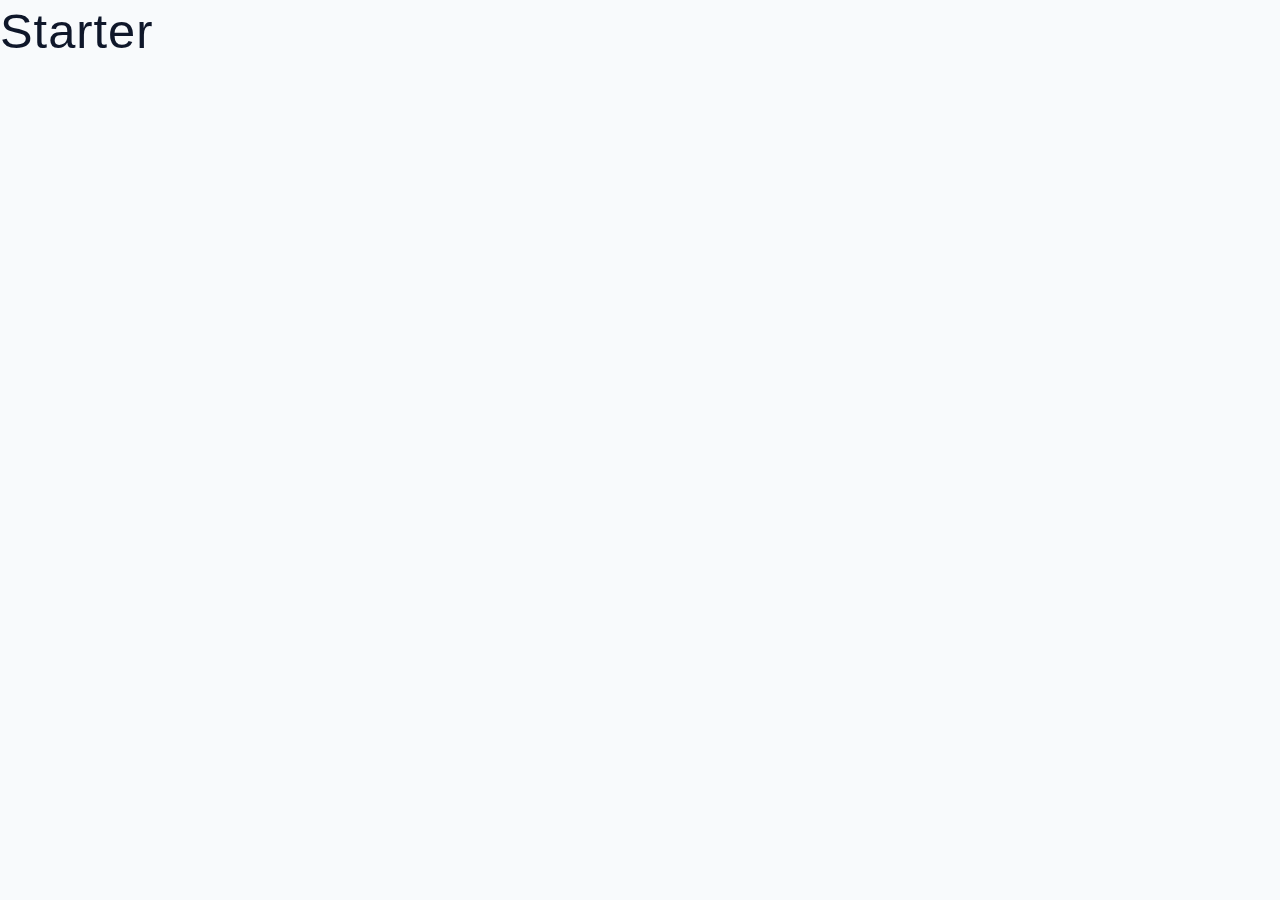
<file: 00-default-starter/final/index.html>
<!DOCTYPE html>
<html lang="en">
  <head>
    <meta charset="UTF-8" />
    <meta http-equiv="X-UA-Compatible" content="IE=edge" />
    <meta name="viewport" content="width=device-width, initial-scale=1.0" />
    <title>Starter</title>
    <!-- normalize -->
    <link rel="stylesheet" href="./normalize.css" />
    <!-- font-awesome -->
    <link
      rel="stylesheet"
      href="https://cdnjs.cloudflare.com/ajax/libs/font-awesome/5.14.0/css/all.min.css"
    />
    <!-- main css -->
    <link rel="stylesheet" href="./main.css" />
  </head>
  <body>
    <h1>Starter</h1>
  </body>
</html>
</file>
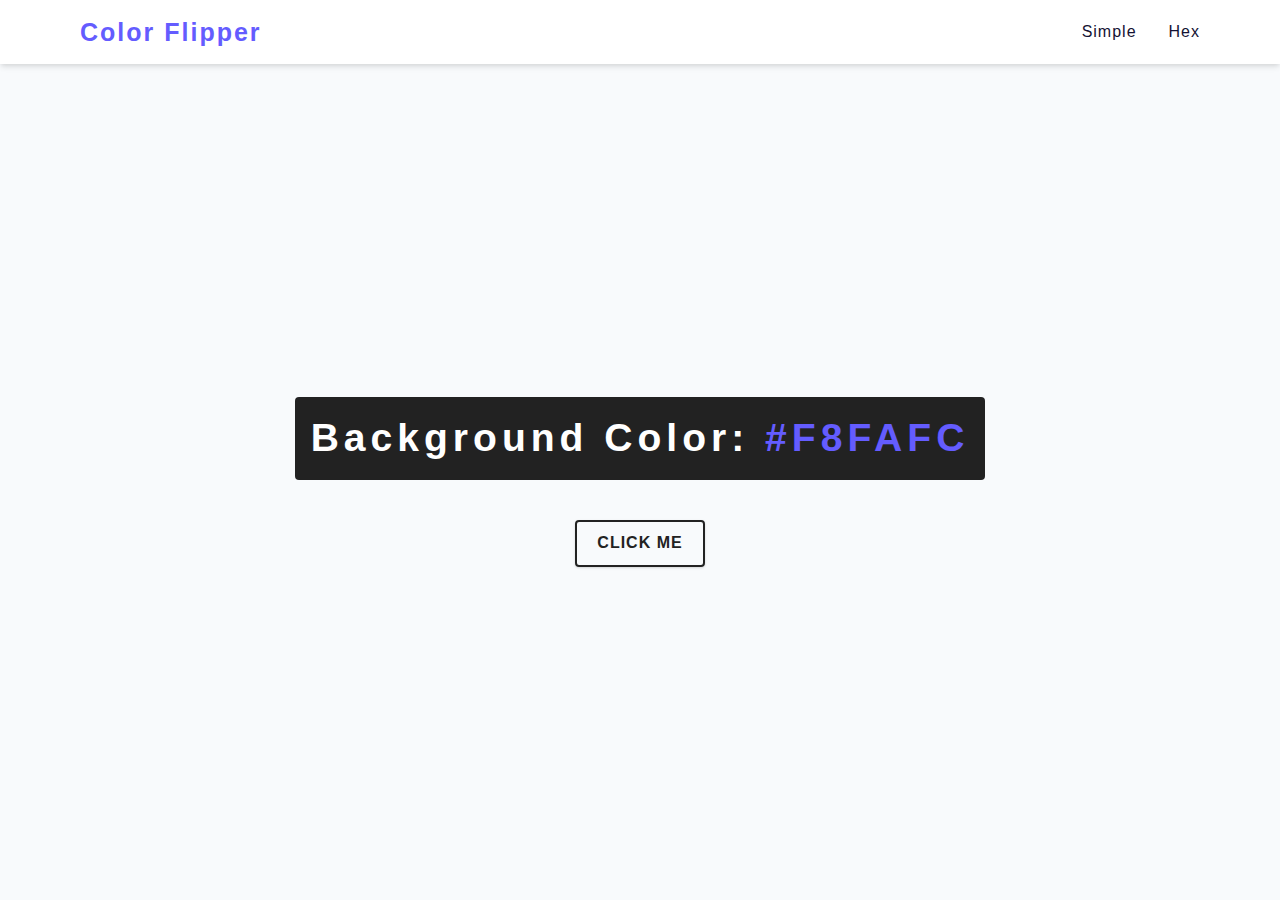
<file: 01-color-flipper/starter/index.html>
<!DOCTYPE html>
<html lang="en">

<head>
  <meta charset="UTF-8" />
  <meta http-equiv="X-UA-Compatible" content="IE=edge" />
  <meta name="viewport" content="width=device-width, initial-scale=1.0" />
  <title>Color Flipper || Simple</title>
  <!-- normalize -->
  <link rel="stylesheet" href="./normalize.css" />
  <!-- font-awesome -->
  <link rel="stylesheet" href="https://cdnjs.cloudflare.com/ajax/libs/font-awesome/5.14.0/css/all.min.css" />
  <!-- main css -->
  <link rel="stylesheet" href="./main.css" />
</head>

<body>
  <nav class="navbar">
    <div class="nav-center">
      <h4 class="logo">
        Color Flipper
      </h4>
      <ul class="nav-links">
        <li><a href="index.html">simple</a></li>
        <li><a href="hex.html">hex</a></li>

      </ul>
    </div>
  </nav>
  <main>
    <div class="container">
      <h2>background color: <span class="color">#f8fafc</span></h2>
      <button class="btn btn-hero" id="btn">click me</button>
    </div>
  </main>
</body>

</html>
</file>
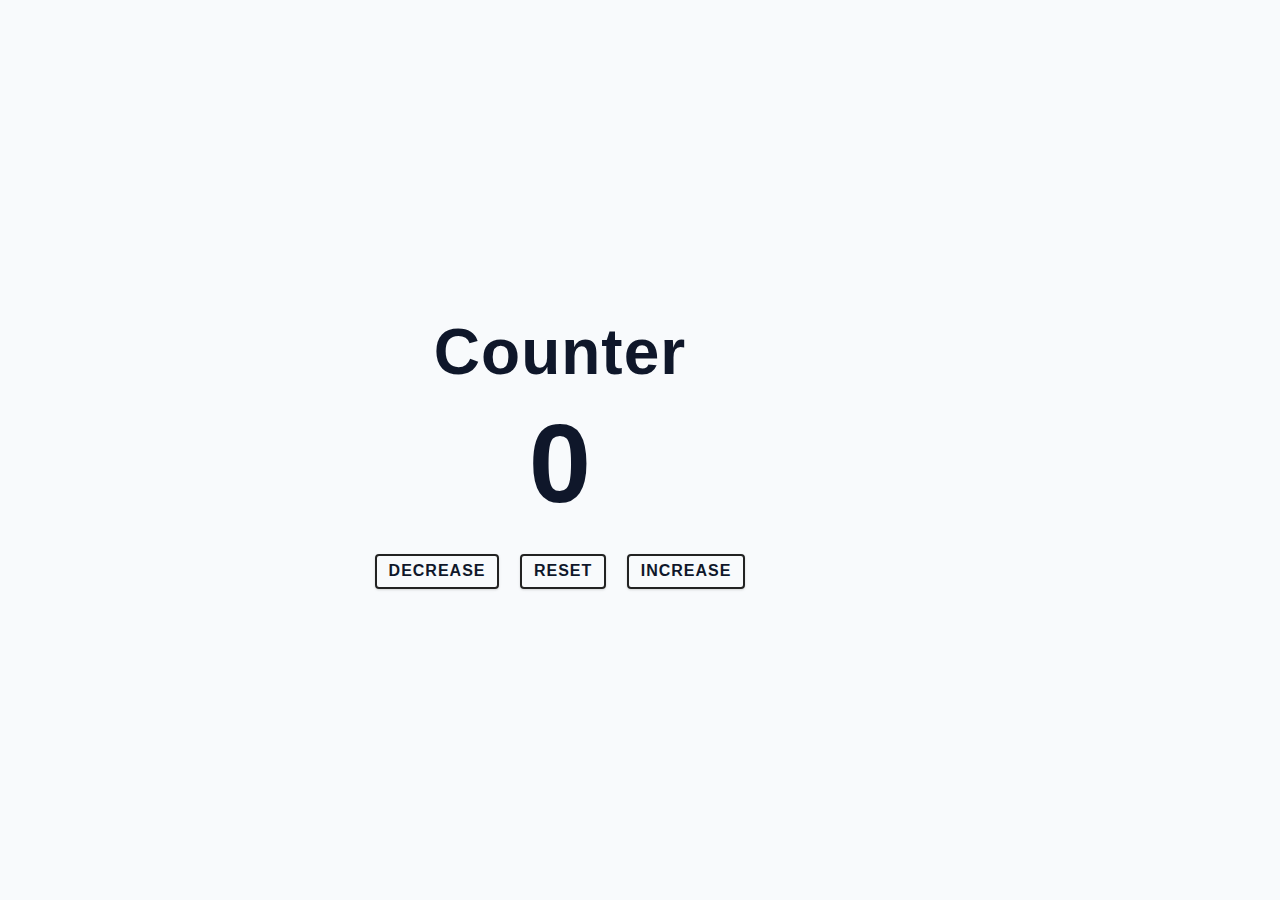
<file: 02-counter/starter/index.html>
<!DOCTYPE html>
<html lang="en">

<head>
  <meta charset="UTF-8" />
  <meta http-equiv="X-UA-Compatible" content="IE=edge" />
  <meta name="viewport" content="width=device-width, initial-scale=1.0" />
  <title>Counter - Starter</title>
  <!-- normalize -->
  <link rel="stylesheet" href="./normalize.css" />
  <!-- font-awesome -->
  <link rel="stylesheet" href="https://cdnjs.cloudflare.com/ajax/libs/font-awesome/5.14.0/css/all.min.css" />
  <!-- main css -->
  <link rel="stylesheet" href="./main.css" />
</head>

<body>
  <main>
    <div class="container">
      <h1>Counter</h1>
      <span id="value">0</span>
      <div class="button-container">
        <button class="btn counter-btn decease">decrease</button>
        <button class="btn counter-btn reset">reset</button>
        <button class="btn counter-btn increase">increase</button>
      </div>
    </div>
  </main>
</body>

</html>
</file>
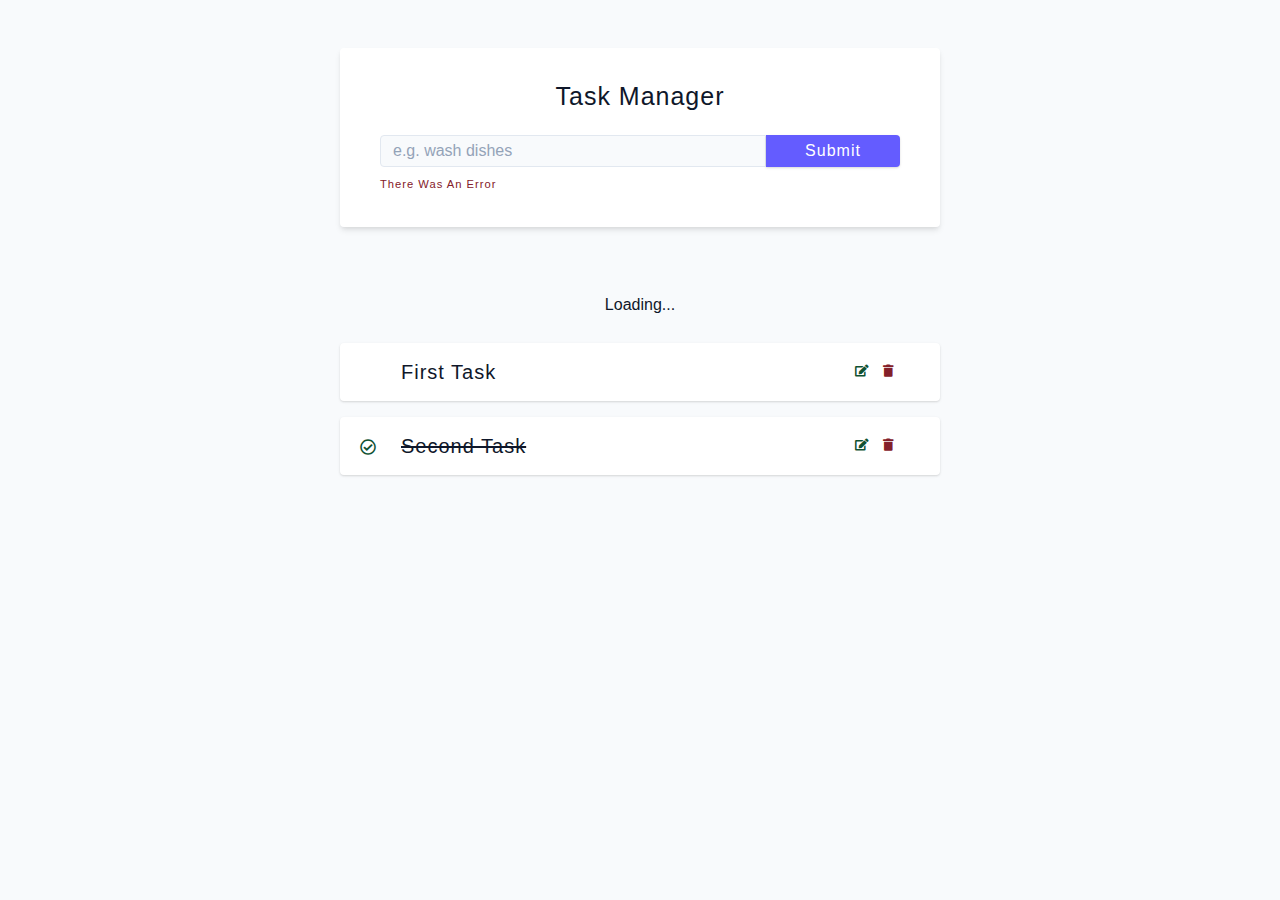
<file: 03-task-manager/starter/index.html>
<!DOCTYPE html>
<html lang="en">

<head>
  <meta charset="UTF-8" />
  <meta http-equiv="X-UA-Compatible" content="IE=edge" />
  <meta name="viewport" content="width=device-width, initial-scale=1.0" />
  <title>Task Manager Starter</title>
  <!-- normalize -->
  <link rel="stylesheet" href="./normalize.css" />
  <!-- font-awesome -->
  <link rel="stylesheet" href="https://cdnjs.cloudflare.com/ajax/libs/font-awesome/5.14.0/css/all.min.css" />
  <!-- main css -->
  <link rel="stylesheet" href="./main.css" />
</head>

<body>
  <form class="form task-form">
    <h4>task manager</h4>
    <div class="form-control">
      <input type="text" name="name" class="form-input task-input" placeholder="e.g. wash dishes">
      <button type="submit" class="btn submit-btn">submit</button>
    </div>
    <small class="form-alert">there was an error</small>
  </form>
  <section class="tasks-container">
    <p class="loading-text">Loading...</p>
    <div class="tasks">
      <!-- single task -->
      <div class="single-task">
        <h5><i class="far fa-check-circle"></i>first task</h5>
        <div class="task-links">
          <!-- edit link -->
          <a href="task.html" class="edit-link"><i class="fas fa-edit"></i></a>
          <!-- delete btn -->
          <button type="button" class="delete-btn" data-id="123">
            <i class="fas fa-trash"></i>
          </button>
        </div>
      </div>
      <!-- end of single task -->
      <!-- single task -->
      <div class="single-task  task-completed">
        <h5><i class="far fa-check-circle"></i>second task</h5>
        <div class="task-links">
          <!-- edit link -->
          <a href="task.html" class="edit-link"><i class="fas fa-edit"></i></a>
          <!-- delete btn -->
          <button type="button" class="delete-btn" data-id="123">
            <i class="fas fa-trash"></i>
          </button>
        </div>
      </div>
      <!-- end of single task -->
    </div>
  </section>
</body>

</html>
</file>
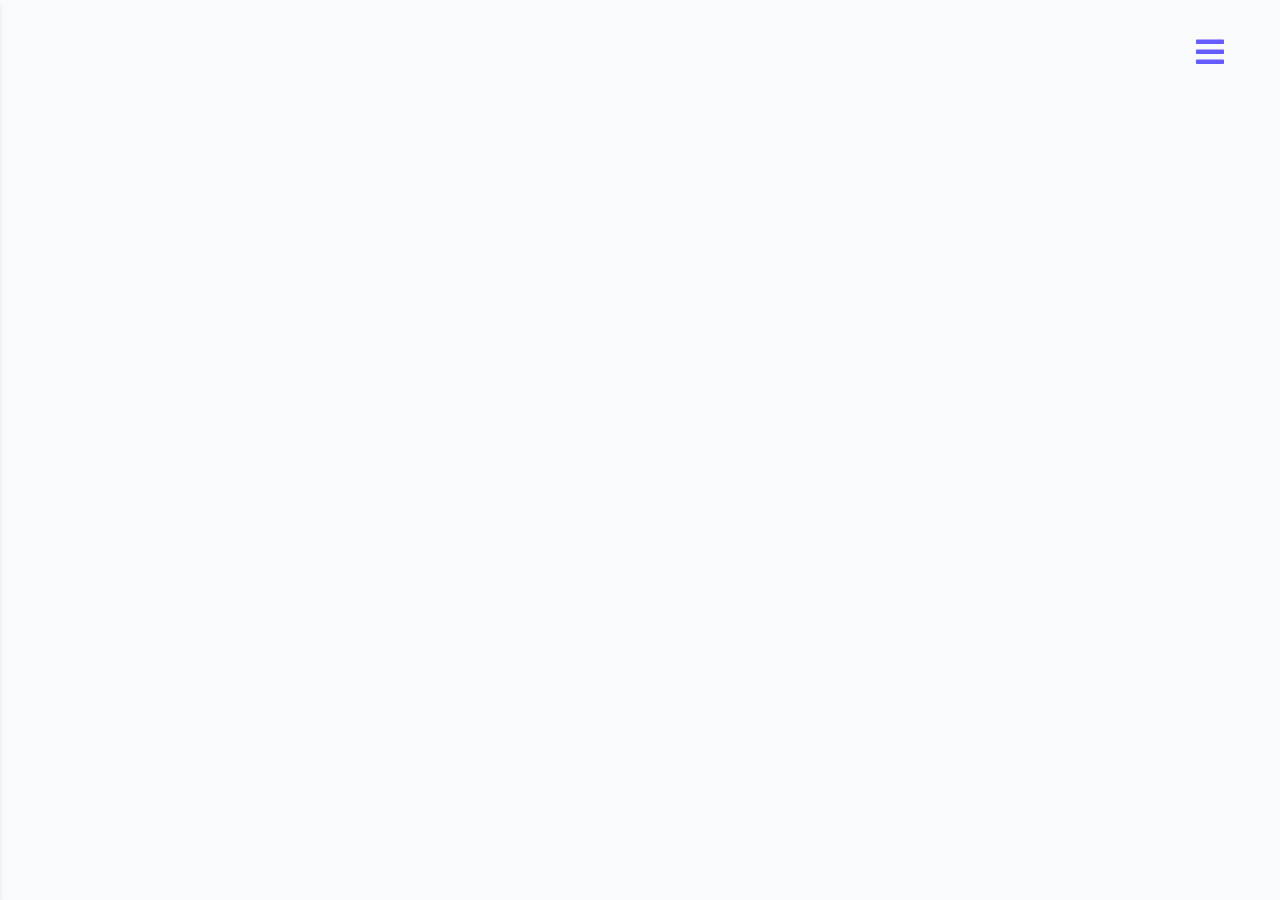
<file: 06-sidebar/starter/index.html>
<!DOCTYPE html>
<html lang="en">

<head>
  <meta charset="UTF-8" />
  <meta http-equiv="X-UA-Compatible" content="IE=edge" />
  <meta name="viewport" content="width=device-width, initial-scale=1.0" />
  <title>Sidebar || Starter</title>
  <!-- normalize -->
  <link rel="stylesheet" href="./normalize.css" />
  <!-- font-awesome -->
  <link rel="stylesheet" href="https://cdnjs.cloudflare.com/ajax/libs/font-awesome/5.14.0/css/all.min.css" />
  <!-- main css -->
  <link rel="stylesheet" href="./main.css" />
</head>

<body>
  <button class="sidebar-toggle">
    <i class="fas fa-bars"></i>
  </button>
  <!-- sidebar -->
  <aside class="sidebar">
    <!-- header -->
    <div class="sidebar-header">
      <img src="./logo.svg" alt="coding addict" class="logo">
      <button class="close-btn" type="button">
        <i class="fas fa-times"></i>
      </button>
    </div>
    <!-- links -->
    <ul class="links">
      <li>
        <a href="index.html"> home</a>
      </li>
      <li>
        <a href="about.html">about</a>
      </li>
      <li>
        <a href="projects.html">projects</a>
      </li>
      <li>
        <a href="contact.html">contact</a>
      </li>
    </ul>
    <!-- social-icons -->
    <ul class="social-icons">
      <li><a href="https://www.twitter.com">
          <i class="fab fa-facebook"></i>
        </a></li>
      <li><a href="https://www.twitter.com">
          <i class="fab fa-twitter"></i>
        </a></li>
      <li><a href="https://www.twitter.com">
          <i class="fab fa-behance"></i>
        </a></li>
      <li><a href="https://www.twitter.com">
          <i class="fab fa-linkedin"></i>
        </a></li>
      <li><a href="https://www.twitter.com">
          <i class="fab fa-sketch"></i>
        </a></li>
    </ul>
  </aside>
  <!-- end of sidebar -->
  <!-- javascript -->
  <script src="./app.js"></script>
</body>

</html>
</file>
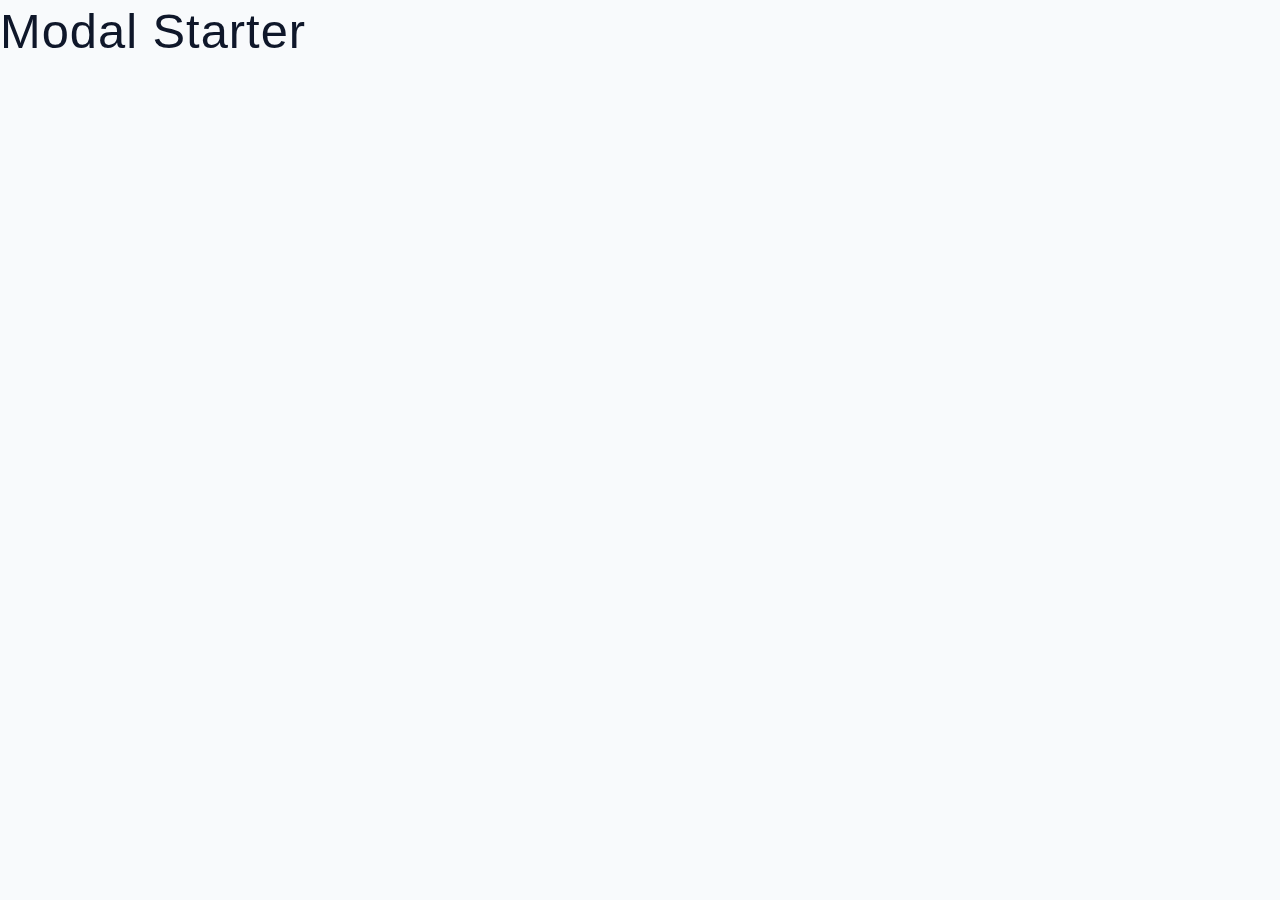
<file: 07-modal/starter/index.html>
<!DOCTYPE html>
<html lang="en">
  <head>
    <meta charset="UTF-8" />
    <meta http-equiv="X-UA-Compatible" content="IE=edge" />
    <meta name="viewport" content="width=device-width, initial-scale=1.0" />
    <title>Modal || Starter</title>
    <!-- normalize -->
    <link rel="stylesheet" href="./normalize.css" />
    <!-- font-awesome -->
    <link
      rel="stylesheet"
      href="https://cdnjs.cloudflare.com/ajax/libs/font-awesome/5.14.0/css/all.min.css"
    />
    <!-- main css -->
    <link rel="stylesheet" href="./main.css" />
  </head>
  <body>
    <h1>modal starter</h1>
    <!-- javascript -->
    <script src="app.js"></script>
  </body>
</html>
</file>
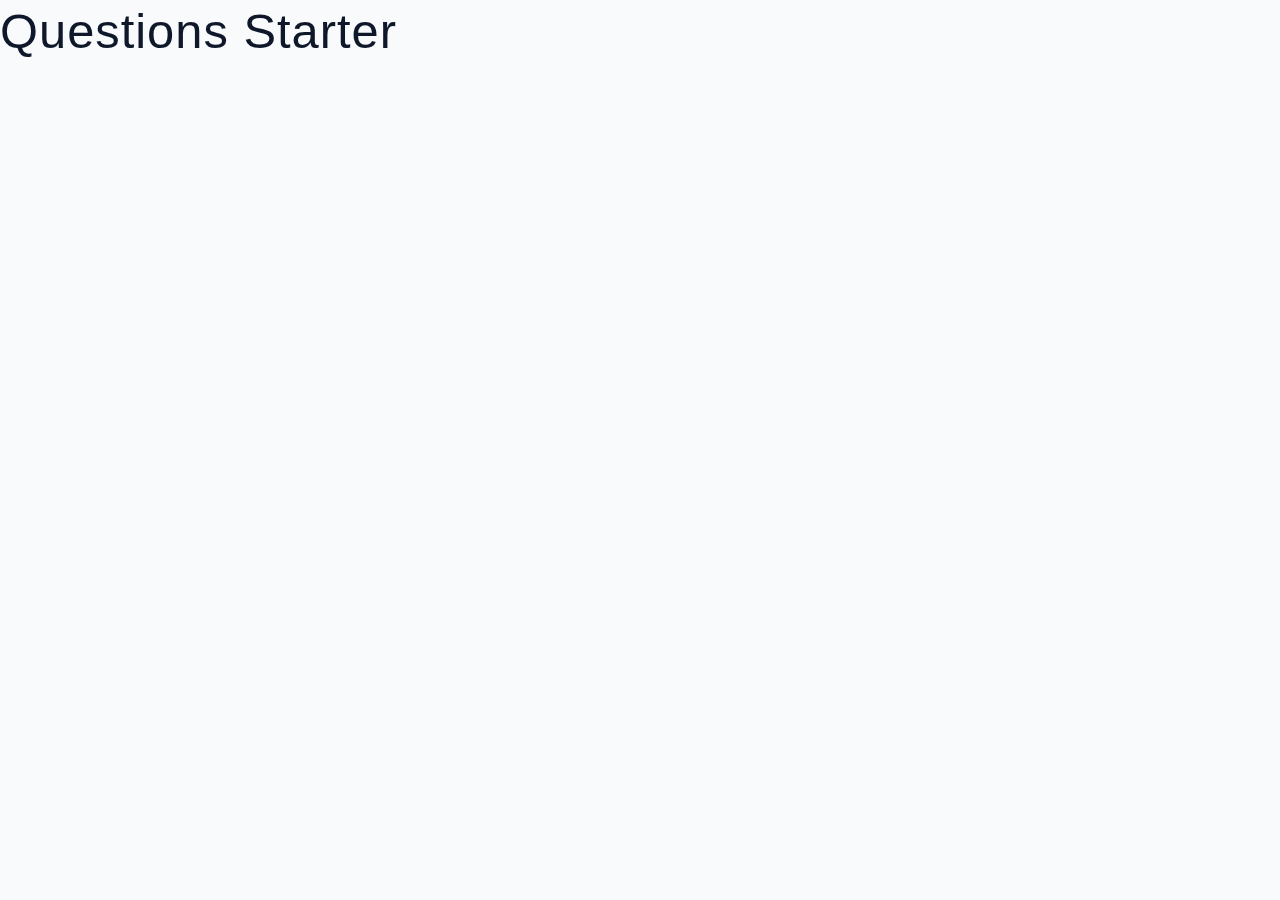
<file: 08-questions/starter/index.html>
<!DOCTYPE html>
<html lang="en">
  <head>
    <meta charset="UTF-8" />
    <meta http-equiv="X-UA-Compatible" content="IE=edge" />
    <meta name="viewport" content="width=device-width, initial-scale=1.0" />
    <title>Questions || Starter</title>
    <!-- normalize -->
    <link rel="stylesheet" href="./normalize.css" />
    <!-- font-awesome -->
    <link
      rel="stylesheet"
      href="https://cdnjs.cloudflare.com/ajax/libs/font-awesome/5.14.0/css/all.min.css"
    />
    <!-- main css -->
    <link rel="stylesheet" href="./main.css" />
  </head>
  <body>
    <h1>questions starter</h1>
    <!-- <script src="./app.js"></script> -->
  </body>
</html>
</file>
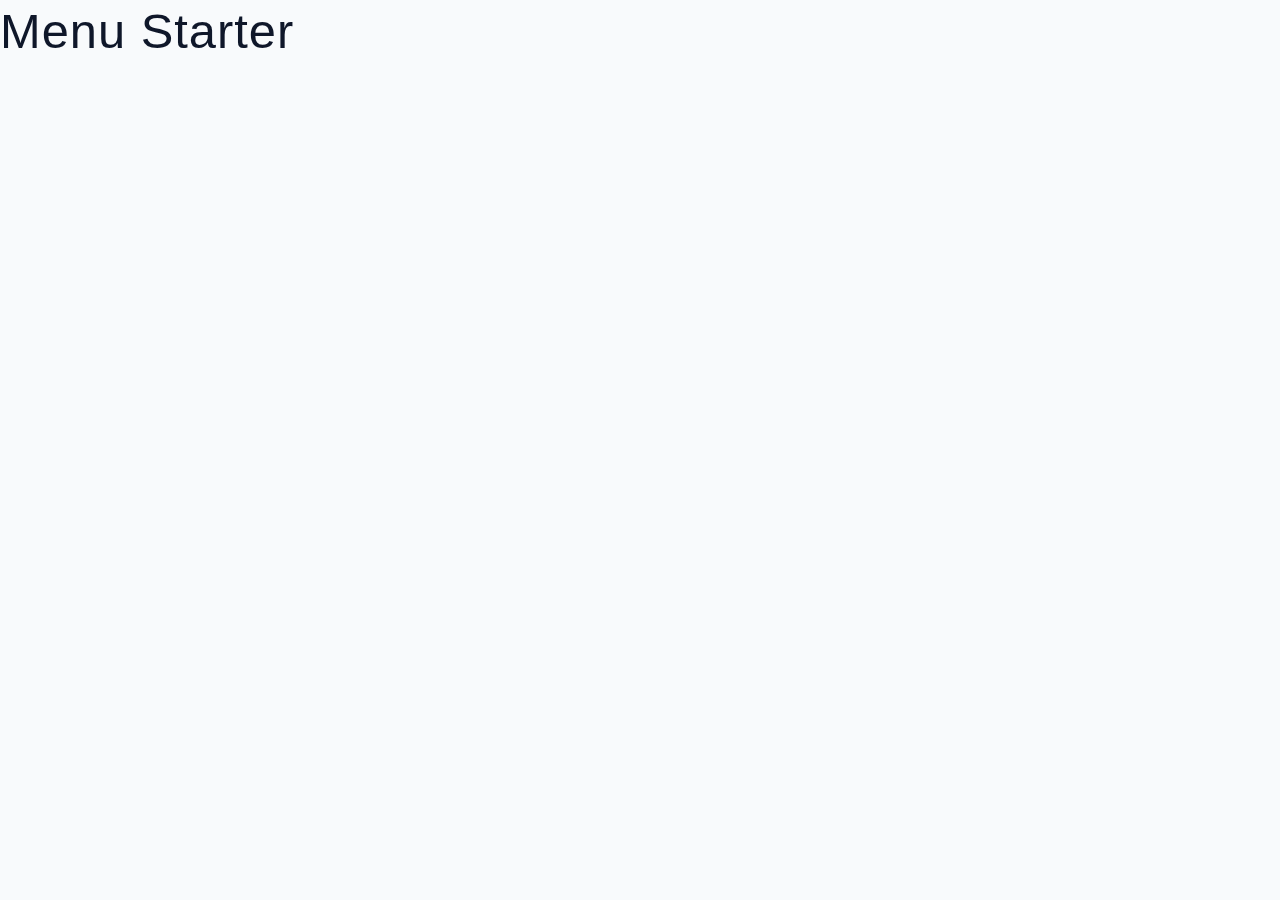
<file: 09-menu/starter/index.html>
<!DOCTYPE html>
<html lang="en">
  <head>
    <meta charset="UTF-8" />
    <meta http-equiv="X-UA-Compatible" content="IE=edge" />
    <meta name="viewport" content="width=device-width, initial-scale=1.0" />
    <title>Menu || Starter</title>
    <!-- normalize -->
    <link rel="stylesheet" href="./normalize.css" />
    <!-- font-awesome -->
    <link
      rel="stylesheet"
      href="https://cdnjs.cloudflare.com/ajax/libs/font-awesome/5.14.0/css/all.min.css"
    />
    <!-- main css -->
    <link rel="stylesheet" href="./main.css" />
  </head>
  <body>
    <h1>menu starter</h1>
  </body>
</html>
</file>
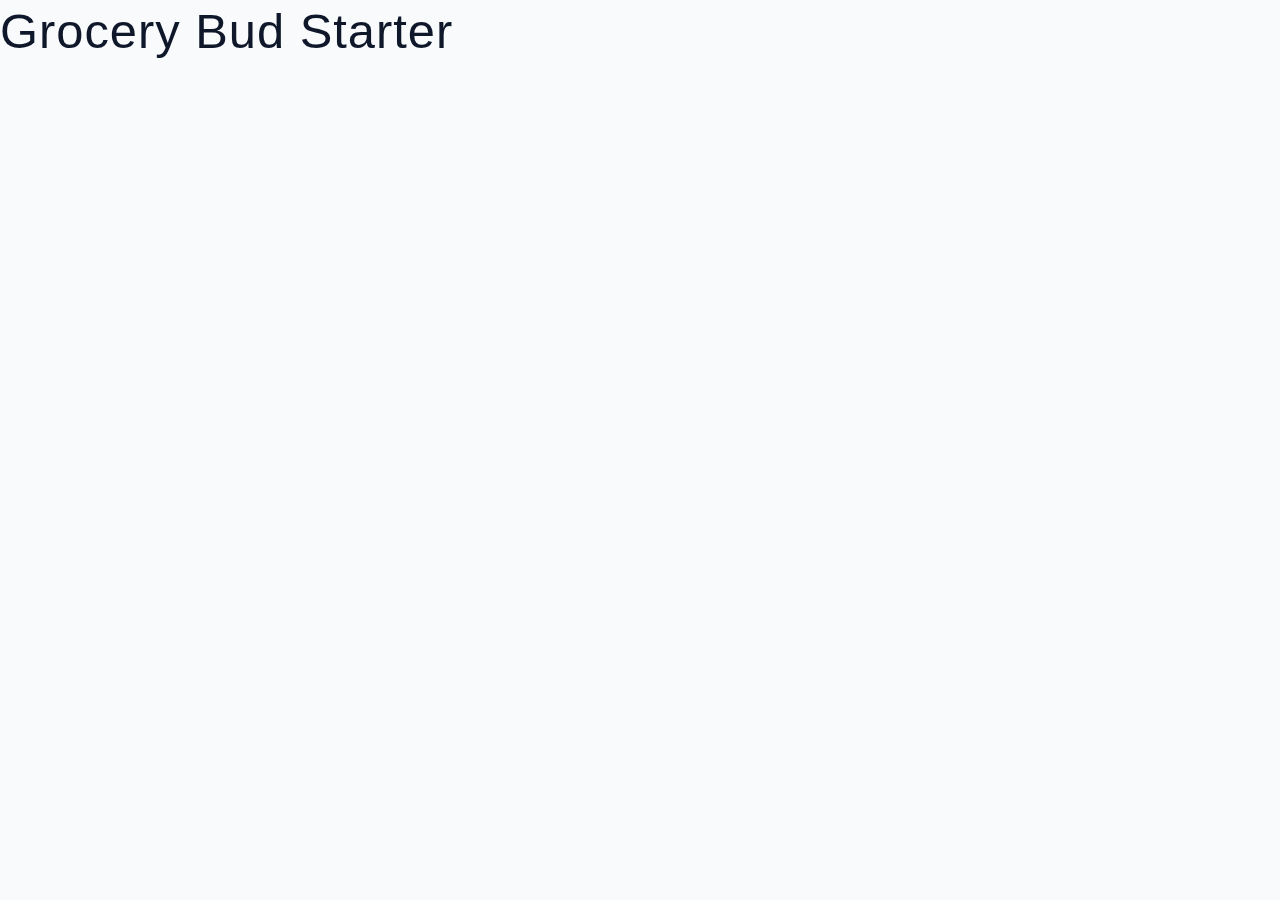
<file: 10-grocery-bud/starter/index.html>
<!DOCTYPE html>
<html lang="en">
  <head>
    <meta charset="UTF-8" />
    <meta http-equiv="X-UA-Compatible" content="IE=edge" />
    <meta name="viewport" content="width=device-width, initial-scale=1.0" />
    <title>Grocery Bud || Starter</title>
    <!-- normalize -->
    <link rel="stylesheet" href="./normalize.css" />
    <!-- font-awesome -->
    <link
      rel="stylesheet"
      href="https://cdnjs.cloudflare.com/ajax/libs/font-awesome/5.14.0/css/all.min.css"
    />
    <!-- main css -->
    <link rel="stylesheet" href="./main.css" />
  </head>
  <body>
    <h1>grocery bud starter</h1>
  </body>
</html>
</file>
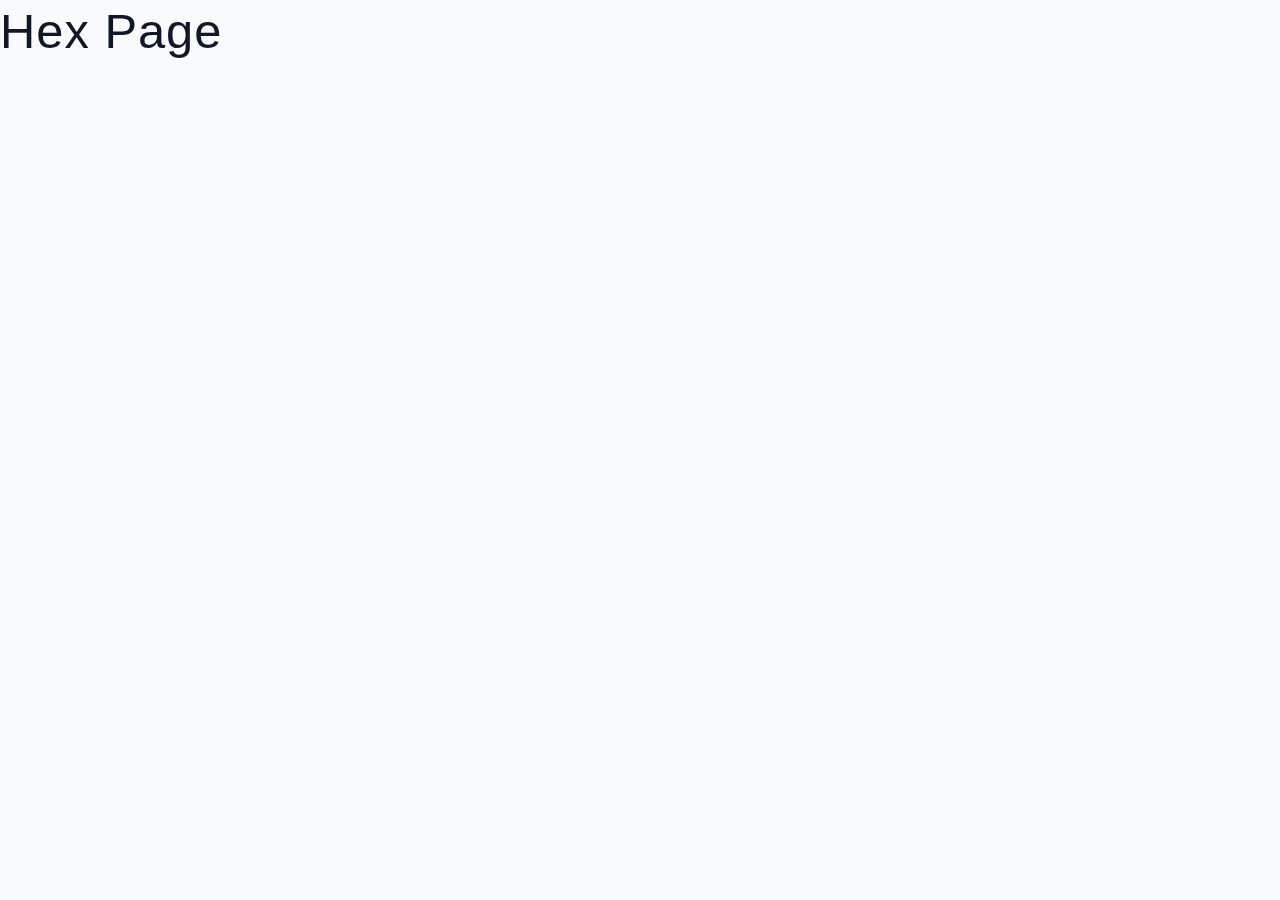
<file: 01-color-flipper/starter/hex.html>
<!DOCTYPE html>
<html lang="en">
  <head>
    <meta charset="UTF-8" />
    <meta http-equiv="X-UA-Compatible" content="IE=edge" />
    <meta name="viewport" content="width=device-width, initial-scale=1.0" />
    <title>Color Flipper || Hex</title>
    <!-- normalize -->
    <link rel="stylesheet" href="./normalize.css" />
    <!-- font-awesome -->
    <link
      rel="stylesheet"
      href="https://cdnjs.cloudflare.com/ajax/libs/font-awesome/5.14.0/css/all.min.css"
    />
    <!-- main css -->
    <link rel="stylesheet" href="./main.css" />
  </head>
  <body>
    <h1>hex page</h1>
  </body>
</html>
</file>
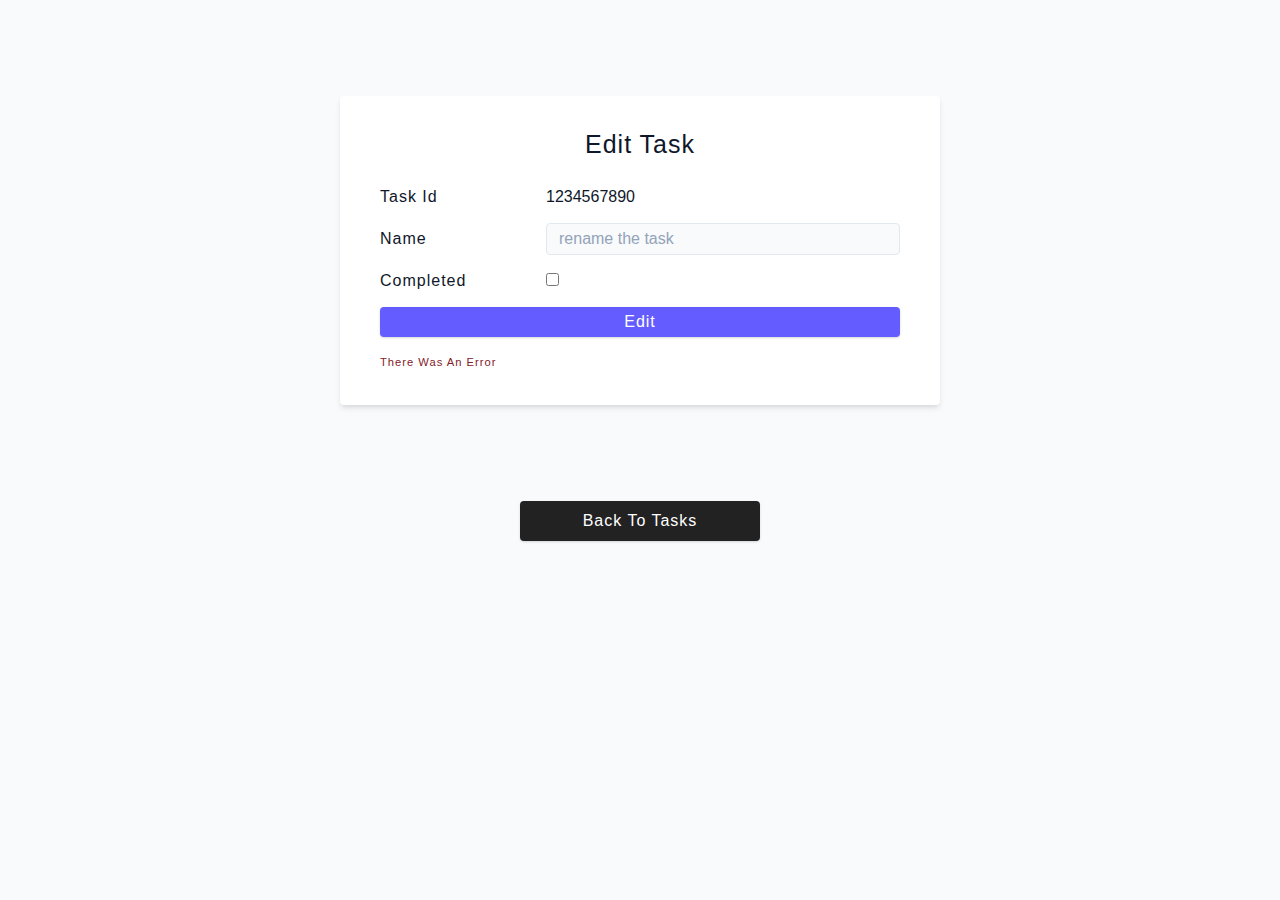
<file: 03-task-manager/starter/task.html>
<!DOCTYPE html>
<html lang="en">

<head>
  <meta charset="UTF-8" />
  <meta http-equiv="X-UA-Compatible" content="IE=edge" />
  <meta name="viewport" content="width=device-width, initial-scale=1.0" />
  <!-- normalize -->
  <link rel="stylesheet" href="./normalize.css" />
  <!-- main  -->
  <link rel="stylesheet" href="./main.css" />

  <title>Edit Task || Starter</title>
</head>

<body>
  <form class="form single-task-form">
    <h4>Edit Task</h4>
    <div class="form-control">
      <label class="form-label">task id</label>
      <p class="task-edit-id">1234567890</p>
    </div>
    <div class="form-control">
      <label class="form-label">Name</label>
      <input type="text" placeholder="rename the task" class="form-input task-edit-name">
    </div>
    <div class="form-control">
      <label class="form-label">completed</label>
      <div class="checkbox"><input type="checkbox" name="completed" class="task-edit-completed"></div>

    </div>
    <button type="submit" class="btn btn-block task-edit-btn">edit</button>
    <div class="form-alert text-small">there was an error</div>
  </form>
  <a href="index.html" class="btn back-link">back to tasks</a>
</body>

</html>
</file>
<file: 00-default-starter/final/main.css>
*,
::after,
::before {
  box-sizing: border-box;
}
/* fonts */

@import url('https://fonts.googleapis.com/css2?family=Roboto:wght@400;500;600&family=Montserrat&display=swap');
html {
  font-size: 100%;
} /*16px*/

:root {
  /* colors */
  --primary-100: #e2e0ff;
  --primary-200: #c1beff;
  --primary-300: #a29dff;
  --primary-400: #837dff;
  --primary-500: #645cff;
  --primary-600: #504acc;
  --primary-700: #3c3799;
  --primary-800: #282566;
  --primary-900: #141233;

  /* grey */
  --grey-50: #f8fafc;
  --grey-100: #f1f5f9;
  --grey-200: #e2e8f0;
  --grey-300: #cbd5e1;
  --grey-400: #94a3b8;
  --grey-500: #64748b;
  --grey-600: #475569;
  --grey-700: #334155;
  --grey-800: #1e293b;
  --grey-900: #0f172a;
  /* rest of the colors */
  --black: #222;
  --white: #fff;
  --red-light: #f8d7da;
  --red-dark: #842029;
  --green-light: #d1e7dd;
  --green-dark: #0f5132;

  /* fonts  */
  --headingFont: 'Roboto', sans-serif;
  --bodyFont: 'Nunito', sans-serif;
  --smallText: 0.7em;
  /* rest of the vars */
  --backgroundColor: var(--grey-50);
  --textColor: var(--grey-900);
  --borderRadius: 0.25rem;
  --letterSpacing: 1px;
  --transition: 0.3s ease-in-out all;
  --max-width: 1120px;
  --fixed-width: 600px;

  /* box shadow*/
  --shadow-1: 0 1px 3px 0 rgba(0, 0, 0, 0.1), 0 1px 2px 0 rgba(0, 0, 0, 0.06);
  --shadow-2: 0 4px 6px -1px rgba(0, 0, 0, 0.1),
    0 2px 4px -1px rgba(0, 0, 0, 0.06);
  --shadow-3: 0 10px 15px -3px rgba(0, 0, 0, 0.1),
    0 4px 6px -2px rgba(0, 0, 0, 0.05);
  --shadow-4: 0 20px 25px -5px rgba(0, 0, 0, 0.1),
    0 10px 10px -5px rgba(0, 0, 0, 0.04);
}

body {
  background: var(--backgroundColor);
  font-family: var(--bodyFont);
  font-weight: 400;
  line-height: 1.75;
  color: var(--textColor);
}

p {
  margin-bottom: 1.5rem;
  max-width: 40em;
}

h1,
h2,
h3,
h4,
h5 {
  margin: 0;
  margin-bottom: 1.38rem;
  font-family: var(--headingFont);
  font-weight: 400;
  line-height: 1.3;
  text-transform: capitalize;
  letter-spacing: var(--letterSpacing);
}

h1 {
  margin-top: 0;
  font-size: 3.052rem;
}

h2 {
  font-size: 2.441rem;
}

h3 {
  font-size: 1.953rem;
}

h4 {
  font-size: 1.563rem;
}

h5 {
  font-size: 1.25rem;
}

small,
.text-small {
  font-size: var(--smallText);
}

a {
  text-decoration: none;
}
ul {
  list-style-type: none;
  padding: 0;
}

.img {
  width: 100%;
  display: block;
  object-fit: cover;
}
/* buttons */

.btn {
  cursor: pointer;
  color: var(--white);
  background: var(--primary-500);
  border: transparent;
  border-radius: var(--borderRadius);
  letter-spacing: var(--letterSpacing);
  padding: 0.375rem 0.75rem;
  box-shadow: var(--shadow-1);
  transition: var(--transition);
  text-transform: capitalize;
  display: inline-block;
}
.btn:hover {
  background: var(--primary-700);
  box-shadow: var(--shadow-3);
}
.btn-hipster {
  color: var(--primary-500);
  background: var(--primary-200);
}
.btn-hipster:hover {
  color: var(--primary-200);
  background: var(--primary-700);
}
.btn-block {
  width: 100%;
}

/* alerts */
.alert {
  padding: 0.375rem 0.75rem;
  margin-bottom: 1rem;
  border-color: transparent;
  border-radius: var(--borderRadius);
}

.alert-danger {
  color: var(--red-dark);
  background: var(--red-light);
}
.alert-success {
  color: var(--green-dark);
  background: var(--green-light);
}
/* form */

.form {
  width: 90vw;
  max-width: var(--fixed-width);
  background: var(--white);
  border-radius: var(--borderRadius);
  box-shadow: var(--shadow-2);
  padding: 2rem 2.5rem;
  margin: 3rem auto;
}
.form-label {
  display: block;
  font-size: var(--smallText);
  margin-bottom: 0.5rem;
  text-transform: capitalize;
  letter-spacing: var(--letterSpacing);
}
.form-input,
.form-textarea {
  width: 100%;
  padding: 0.375rem 0.75rem;
  border-radius: var(--borderRadius);
  background: var(--backgroundColor);
  border: 1px solid var(--grey-200);
}

.form-row {
  margin-bottom: 1rem;
}

.form-textarea {
  height: 7rem;
}
::placeholder {
  font-family: inherit;
  color: var(--grey-400);
}
.form-alert {
  color: var(--red-dark);
  letter-spacing: var(--letterSpacing);
  text-transform: capitalize;
}
/* alert */

@keyframes spinner {
  to {
    transform: rotate(360deg);
  }
}

.loading {
  width: 6rem;
  height: 6rem;
  border: 5px solid var(--grey-400);
  border-radius: 50%;
  border-top-color: var(--primary-500);
  animation: spinner 0.6s linear infinite;
}
.loading {
  margin: 0 auto;
}
/* title */

.title {
  text-align: center;
}

.title-underline {
  background: var(--primary-500);
  width: 7rem;
  height: 0.25rem;
  margin: 0 auto;
  margin-top: -1rem;
}
/*
=============== 
Project
===============
*/
</file>
<file: 01-color-flipper/starter/main.css>
*,
::after,
::before {
  box-sizing: border-box;
}

/* fonts */
@import url('https://fonts.googleapis.com/css2?family=Roboto:wght@400;500;600&family=Montserrat&display=swap');

html {
  font-size: 100%;
}

/*16px*/

:root {
  /* colors */
  --primary-100: #e2e0ff;
  --primary-200: #c1beff;
  --primary-300: #a29dff;
  --primary-400: #837dff;
  --primary-500: #645cff;
  --primary-600: #504acc;
  --primary-700: #3c3799;
  --primary-800: #282566;
  --primary-900: #141233;

  /* grey */
  --grey-50: #f8fafc;
  --grey-100: #f1f5f9;
  --grey-200: #e2e8f0;
  --grey-300: #cbd5e1;
  --grey-400: #94a3b8;
  --grey-500: #64748b;
  --grey-600: #475569;
  --grey-700: #334155;
  --grey-800: #1e293b;
  --grey-900: #0f172a;
  /* rest of the colors */
  --black: #222;
  --white: #fff;
  --red-light: #f8d7da;
  --red-dark: #842029;
  --green-light: #d1e7dd;
  --green-dark: #0f5132;

  /* fonts  */
  --headingFont: 'Roboto', sans-serif;
  --bodyFont: 'Nunito', sans-serif;
  --smallText: 0.7em;
  /* rest of the vars */
  --backgroundColor: var(--grey-50);
  --textColor: var(--grey-900);
  --borderRadius: 0.25rem;
  --letterSpacing: 1px;
  --transition: 0.3s ease-in-out all;
  --max-width: 1120px;
  --fixed-width: 600px;

  /* box shadow*/
  --shadow-1: 0 1px 3px 0 rgba(0, 0, 0, 0.1), 0 1px 2px 0 rgba(0, 0, 0, 0.06);
  --shadow-2: 0 4px 6px -1px rgba(0, 0, 0, 0.1),
    0 2px 4px -1px rgba(0, 0, 0, 0.06);
  --shadow-3: 0 10px 15px -3px rgba(0, 0, 0, 0.1),
    0 4px 6px -2px rgba(0, 0, 0, 0.05);
  --shadow-4: 0 20px 25px -5px rgba(0, 0, 0, 0.1),
    0 10px 10px -5px rgba(0, 0, 0, 0.04);
}

body {
  background: var(--backgroundColor);
  font-family: var(--bodyFont);
  font-weight: 400;
  line-height: 1.75;
  color: var(--textColor);
}

p {
  margin-bottom: 1.5rem;
  max-width: 40em;
}

h1,
h2,
h3,
h4,
h5 {
  margin: 0;
  margin-bottom: 1.38rem;
  font-family: var(--headingFont);
  font-weight: 400;
  line-height: 1.3;
  text-transform: capitalize;
  letter-spacing: var(--letterSpacing);
}

h1 {
  margin-top: 0;
  font-size: 3.052rem;
}

h2 {
  font-size: 2.441rem;
}

h3 {
  font-size: 1.953rem;
}

h4 {
  font-size: 1.563rem;
}

h5 {
  font-size: 1.25rem;
}

small,
.text-small {
  font-size: var(--smallText);
}

a {
  text-decoration: none;
}

ul {
  list-style-type: none;
  padding: 0;
}

.img {
  width: 100%;
  display: block;
  object-fit: cover;
}

/* buttons */

.btn {
  cursor: pointer;
  color: var(--white);
  background: var(--primary-500);
  border: transparent;
  border-radius: var(--borderRadius);
  letter-spacing: var(--letterSpacing);
  padding: 0.375rem 0.75rem;
  box-shadow: var(--shadow-1);
  transition: var(--transition);
  text-transform: capitalize;
  display: inline-block;
}

.btn:hover {
  background: var(--primary-700);
  box-shadow: var(--shadow-3);
}

.btn-hipster {
  color: var(--primary-500);
  background: var(--primary-200);
}

.btn-hipster:hover {
  color: var(--primary-200);
  background: var(--primary-700);
}

.btn-block {
  width: 100%;
}

/* alerts */
.alert {
  padding: 0.375rem 0.75rem;
  margin-bottom: 1rem;
  border-color: transparent;
  border-radius: var(--borderRadius);
}

.alert-danger {
  color: var(--red-dark);
  background: var(--red-light);
}

.alert-success {
  color: var(--green-dark);
  background: var(--green-light);
}

/* form */

.form {
  width: 90vw;
  max-width: var(--fixed-width);
  background: var(--white);
  border-radius: var(--borderRadius);
  box-shadow: var(--shadow-2);
  padding: 2rem 2.5rem;
  margin: 3rem auto;
}

.form-label {
  display: block;
  font-size: var(--smallText);
  margin-bottom: 0.5rem;
  text-transform: capitalize;
  letter-spacing: var(--letterSpacing);
}

.form-input,
.form-textarea {
  width: 100%;
  padding: 0.375rem 0.75rem;
  border-radius: var(--borderRadius);
  background: var(--backgroundColor);
  border: 1px solid var(--grey-200);
}

.form-row {
  margin-bottom: 1rem;
}

.form-textarea {
  height: 7rem;
}

::placeholder {
  font-family: inherit;
  color: var(--grey-400);
}

.form-alert {
  color: var(--red-dark);
  letter-spacing: var(--letterSpacing);
  text-transform: capitalize;
}

/* alert */

@keyframes spinner {
  to {
    transform: rotate(360deg);
  }
}

.loading {
  width: 6rem;
  height: 6rem;
  border: 5px solid var(--grey-400);
  border-radius: 50%;
  border-top-color: var(--primary-500);
  animation: spinner 0.6s linear infinite;
}

.loading {
  margin: 0 auto;
}

/* title */

.title {
  text-align: center;
}

.title-underline {
  background: var(--primary-500);
  width: 7rem;
  height: 0.25rem;
  margin: 0 auto;
  margin-top: -1rem;
}

/*
=============== 
Nav
===============
*/
nav {
  background: var(--white);
  height: 4rem;
  display: grid;
  align-items: center;
  justify-content: center;
  box-shadow: var(--shadow-2);
}

.nav-center {
  width: 90vw;
  max-width: var(--max-width);
  display: flex;
  justify-content: space-between;
  align-items: center;
}

.nav-center h4 {
  margin-bottom: 0;
  color: var(--primary-500);
  letter-spacing: 2px;
  font-weight: 600;
}

.nav-links {
  display: flex;
  gap: 0 2rem;
}

nav a {
  text-transform: capitalize;
  font-size: 1rem;
  color: var(--primary-900);
  letter-spacing: var(--letterSpacing);
  transition: var(--transition);
}

nav a:hover {
  color: var(--primary-500);
}

main {
  height: calc(100vh - 4rem);
  display: grid;
  place-items: center;
}

.container {
  text-align: center;
}

.container h2 {
  color: var(--white);
  background-color: var(--black);
  padding: 1rem;
  border-radius: var(--borderRadius);
  margin-bottom: 2.5rem;
  letter-spacing: 5px;
  font-weight: 600;
}

.color {
  color: var(--primary-500);
  text-transform: uppercase;
}

.btn-hero {
  background: transparent;
  color: var(--black);
  text-transform: uppercase;
  border: 2px solid var(--black);
  font-weight: bold;
  padding: 0.75rem 1.25rem;
}

.btn-hero:hover {
  background: var(--black);
  color: var(--white);
}
</file>
<file: 02-counter/starter/main.css>
*,
::after,
::before {
  box-sizing: border-box;
}

/* fonts */

@import url('https://fonts.googleapis.com/css2?family=Roboto:wght@400;500;600&family=Montserrat&display=swap');

html {
  font-size: 100%;
}

/*16px*/

:root {
  /* colors */
  --primary-100: #e2e0ff;
  --primary-200: #c1beff;
  --primary-300: #a29dff;
  --primary-400: #837dff;
  --primary-500: #645cff;
  --primary-600: #504acc;
  --primary-700: #3c3799;
  --primary-800: #282566;
  --primary-900: #141233;

  /* grey */
  --grey-50: #f8fafc;
  --grey-100: #f1f5f9;
  --grey-200: #e2e8f0;
  --grey-300: #cbd5e1;
  --grey-400: #94a3b8;
  --grey-500: #64748b;
  --grey-600: #475569;
  --grey-700: #334155;
  --grey-800: #1e293b;
  --grey-900: #0f172a;
  /* rest of the colors */
  --black: #222;
  --white: #fff;
  --red-light: #f8d7da;
  --red-dark: #842029;
  --green-light: #d1e7dd;
  --green-dark: #0f5132;

  /* fonts  */
  /* --headingFont: 'Spectral', serif;
  --bodyFont: 'Karla', sans-serif; */
  --headingFont: 'Roboto', sans-serif;
  --bodyFont: 'Nunito', sans-serif;
  --smallText: 0.7em;
  /* rest of the vars */
  --backgroundColor: var(--grey-50);
  --textColor: var(--grey-900);
  --borderRadius: 0.25rem;
  --letterSpacing: 1px;
  --transition: 0.3s ease-in-out all;
  --max-width: 1120px;
  --fixed-width: 600px;

  /* box shadow*/
  --shadow-1: 0 1px 3px 0 rgba(0, 0, 0, 0.1), 0 1px 2px 0 rgba(0, 0, 0, 0.06);
  --shadow-2: 0 4px 6px -1px rgba(0, 0, 0, 0.1),
    0 2px 4px -1px rgba(0, 0, 0, 0.06);
  --shadow-3: 0 10px 15px -3px rgba(0, 0, 0, 0.1),
    0 4px 6px -2px rgba(0, 0, 0, 0.05);
  --shadow-4: 0 20px 25px -5px rgba(0, 0, 0, 0.1),
    0 10px 10px -5px rgba(0, 0, 0, 0.04);
}

body {
  background: var(--backgroundColor);
  font-family: var(--bodyFont);
  font-weight: 400;
  line-height: 1.75;
  color: var(--textColor);
}

p {
  margin-bottom: 1.5rem;
  max-width: 40em;
}

h1,
h2,
h3,
h4,
h5 {
  margin: 0;
  margin-bottom: 1.38rem;
  font-family: var(--headingFont);
  font-weight: 400;
  line-height: 1.3;
  text-transform: capitalize;
  letter-spacing: var(--letterSpacing);
}

h1 {
  margin-top: 0;
  font-size: 3.052rem;
}

h2 {
  font-size: 2.441rem;
}

h3 {
  font-size: 1.953rem;
}

h4 {
  font-size: 1.563rem;
}

h5 {
  font-size: 1.25rem;
}

small,
.text-small {
  font-size: var(--smallText);
}

a {
  text-decoration: none;
}

ul {
  list-style-type: none;
  padding: 0;
}

.img {
  width: 100%;
  display: block;
  object-fit: cover;
}

/* buttons */

.btn {
  cursor: pointer;
  color: var(--white);
  background: var(--primary-500);
  border: transparent;
  border-radius: var(--borderRadius);
  letter-spacing: var(--letterSpacing);
  padding: 0.375rem 0.75rem;
  box-shadow: var(--shadow-1);
  transition: var(--transition);
  text-transform: capitalize;
  display: inline-block;
}

.btn:hover {
  background: var(--primary-700);
  box-shadow: var(--shadow-3);
}

.btn-hipster {
  color: var(--primary-500);
  background: var(--primary-200);
}

.btn-hipster:hover {
  color: var(--primary-200);
  background: var(--primary-700);
}

.btn-block {
  width: 100%;
}

/* alerts */
.alert {
  padding: 0.375rem 0.75rem;
  margin-bottom: 1rem;
  border-color: transparent;
  border-radius: var(--borderRadius);
}

.alert-danger {
  color: var(--red-dark);
  background: var(--red-light);
}

.alert-success {
  color: var(--green-dark);
  background: var(--green-light);
}

/* form */

.form {
  width: 90vw;
  max-width: var(--fixed-width);
  background: var(--white);
  border-radius: var(--borderRadius);
  box-shadow: var(--shadow-2);
  padding: 2rem 2.5rem;
  margin: 3rem auto;
}

.form-label {
  display: block;
  font-size: var(--smallText);
  margin-bottom: 0.5rem;
  text-transform: capitalize;
  letter-spacing: var(--letterSpacing);
}

.form-input,
.form-textarea {
  width: 100%;
  padding: 0.375rem 0.75rem;
  border-radius: var(--borderRadius);
  background: var(--backgroundColor);
  border: 1px solid var(--grey-200);
}

.form-row {
  margin-bottom: 1rem;
}

.form-textarea {
  height: 7rem;
}

::placeholder {
  font-family: inherit;
  color: var(--grey-400);
}

.form-alert {
  color: var(--red-dark);
  letter-spacing: var(--letterSpacing);
  text-transform: capitalize;
}

/* alert */

@keyframes spinner {
  to {
    transform: rotate(360deg);
  }
}

.loading {
  width: 6rem;
  height: 6rem;
  border: 5px solid var(--grey-400);
  border-radius: 50%;
  border-top-color: var(--primary-500);
  animation: spinner 0.6s linear infinite;
}

.loading {
  margin: 0 auto;
}

/* title */

.title {
  text-align: center;
}

.title-underline {
  background: var(--primary-500);
  width: 7rem;
  height: 0.25rem;
  margin: 0 auto;
  margin-top: -1rem;
}

/*
=============== 
Counter
===============
*/
main {
  display: grid;
  min-height: 100vh;
  width: 90vw;
  max-width: var(--max-width);
  place-items: center;
}

.container {
  display: grid;
  justify-items: center;
}

.container h1 {
  font-size: 4rem;
  font-weight: 600;
  margin-bottom: 0;
}

#value {
  font-size: 7rem;
  font-weight: bold;
  line-height: 1.25;
  margin-bottom: 1.25rem;
}

.counter-btn {
  text-transform: uppercase;
  background: transparent;
  color: var(--textColor);
  border: 2px solid var(--black);
  font-weight: bold;
  margin: 0 0.5rem;
}

.counter-btn:hover {
  background: var(--black);
  color: var(--white);
}
</file>
<file: 03-task-manager/starter/main.css>
*,
::after,
::before {
  box-sizing: border-box;
}

/* fonts */

@import url('https://fonts.googleapis.com/css2?family=Roboto:wght@400;500;600&family=Montserrat&display=swap');

html {
  font-size: 100%;
}

/*16px*/

:root {
  /* colors */
  --primary-100: #e2e0ff;
  --primary-200: #c1beff;
  --primary-300: #a29dff;
  --primary-400: #837dff;
  --primary-500: #645cff;
  --primary-600: #504acc;
  --primary-700: #3c3799;
  --primary-800: #282566;
  --primary-900: #141233;

  /* grey */
  --grey-50: #f8fafc;
  --grey-100: #f1f5f9;
  --grey-200: #e2e8f0;
  --grey-300: #cbd5e1;
  --grey-400: #94a3b8;
  --grey-500: #64748b;
  --grey-600: #475569;
  --grey-700: #334155;
  --grey-800: #1e293b;
  --grey-900: #0f172a;
  /* rest of the colors */
  --black: #222;
  --white: #fff;
  --red-light: #f8d7da;
  --red-dark: #842029;
  --green-light: #d1e7dd;
  --green-dark: #0f5132;

  /* fonts  */
  --headingFont: 'Roboto', sans-serif;
  --bodyFont: 'Nunito', sans-serif;
  --smallText: 0.7em;
  /* rest of the vars */
  --backgroundColor: var(--grey-50);
  --textColor: var(--grey-900);
  --borderRadius: 0.25rem;
  --letterSpacing: 1px;
  --transition: 0.3s ease-in-out all;
  --max-width: 1120px;
  --fixed-width: 600px;

  /* box shadow*/
  --shadow-1: 0 1px 3px 0 rgba(0, 0, 0, 0.1), 0 1px 2px 0 rgba(0, 0, 0, 0.06);
  --shadow-2: 0 4px 6px -1px rgba(0, 0, 0, 0.1),
    0 2px 4px -1px rgba(0, 0, 0, 0.06);
  --shadow-3: 0 10px 15px -3px rgba(0, 0, 0, 0.1),
    0 4px 6px -2px rgba(0, 0, 0, 0.05);
  --shadow-4: 0 20px 25px -5px rgba(0, 0, 0, 0.1),
    0 10px 10px -5px rgba(0, 0, 0, 0.04);
}

body {
  background: var(--backgroundColor);
  font-family: var(--bodyFont);
  font-weight: 400;
  line-height: 1.75;
  color: var(--textColor);
}

p {
  margin-bottom: 1.5rem;
  max-width: 40em;
}

h1,
h2,
h3,
h4,
h5 {
  margin: 0;
  margin-bottom: 1.38rem;
  font-family: var(--headingFont);
  font-weight: 400;
  line-height: 1.3;
  text-transform: capitalize;
  letter-spacing: var(--letterSpacing);
}

h1 {
  margin-top: 0;
  font-size: 3.052rem;
}

h2 {
  font-size: 2.441rem;
}

h3 {
  font-size: 1.953rem;
}

h4 {
  font-size: 1.563rem;
}

h5 {
  font-size: 1.25rem;
}

small,
.text-small {
  font-size: var(--smallText);
}

a {
  text-decoration: none;
}

ul {
  list-style-type: none;
  padding: 0;
}

.img {
  width: 100%;
  display: block;
  object-fit: cover;
}

/* buttons */

.btn {
  cursor: pointer;
  color: var(--white);
  background: var(--primary-500);
  border: transparent;
  border-radius: var(--borderRadius);
  letter-spacing: var(--letterSpacing);
  padding: 0.375rem 0.75rem;
  box-shadow: var(--shadow-1);
  transition: var(--transition);
  text-transform: capitalize;
  display: inline-block;
}

.btn:hover {
  background: var(--primary-700);
  box-shadow: var(--shadow-3);
}

.btn-hipster {
  color: var(--primary-500);
  background: var(--primary-200);
}

.btn-hipster:hover {
  color: var(--primary-200);
  background: var(--primary-700);
}

.btn-block {
  width: 100%;
}

/* alerts */
.alert {
  padding: 0.375rem 0.75rem;
  margin-bottom: 1rem;
  border-color: transparent;
  border-radius: var(--borderRadius);
}

.alert-danger {
  color: var(--red-dark);
  background: var(--red-light);
}

.alert-success {
  color: var(--green-dark);
  background: var(--green-light);
}

/* form */

.form {
  width: 90vw;
  max-width: var(--fixed-width);
  background: var(--white);
  border-radius: var(--borderRadius);
  box-shadow: var(--shadow-2);
  padding: 2rem 2.5rem;
  margin: 3rem auto;
}

.form-label {
  display: block;
  font-size: var(--smallText);
  margin-bottom: 0.5rem;
  text-transform: capitalize;
  letter-spacing: var(--letterSpacing);
}

.form-input,
.form-textarea {
  width: 100%;
  padding: 0.375rem 0.75rem;
  border-radius: var(--borderRadius);
  background: var(--backgroundColor);
  border: 1px solid var(--grey-200);
}

.form-row {
  margin-bottom: 1rem;
}

.form-textarea {
  height: 7rem;
}

::placeholder {
  font-family: inherit;
  color: var(--grey-400);
}

.form-alert {
  color: var(--red-dark);
  letter-spacing: var(--letterSpacing);
  text-transform: capitalize;
}

/* alert */

@keyframes spinner {
  to {
    transform: rotate(360deg);
  }
}

.loading {
  width: 6rem;
  height: 6rem;
  border: 5px solid var(--grey-400);
  border-radius: 50%;
  border-top-color: var(--primary-500);
  animation: spinner 0.6s linear infinite;
}

.loading {
  margin: 0 auto;
}

/* title */

.title {
  text-align: center;
}

.title-underline {
  background: var(--primary-500);
  width: 7rem;
  height: 0.25rem;
  margin: 0 auto;
  margin-top: -1rem;
}

/*
=============== 
Task Manager
===============
*/
.task-form {
  text-align: center;
}

.submit-btn {
  margin-top: 1rem;
  width: 100%;
}

.form-alert {
  display: flex;
  align-items: start;
  margin-top: 0.5rem;
}

@media screen and (min-width: 576px) {
  .form-control {
    display: flex;
  }

  .task-input {
    border-radius: 0;
    border-top-left-radius: var(--borderRadius);
    border-bottom-left-radius: var(--borderRadius)
  }

  .submit-btn {
    margin-top: 0;
    border-radius: 0;
    border-top-right-radius: var(--borderRadius);
    border-bottom-right-radius: var(--borderRadius);
    width: 175px;
  }
}

.text-success {
  color: var(--green-dark);
}

/*
=============== 
Task Manager
===============
*/
.tasks-container {
  width: 90vw;
  max-width: var(--fixed-width);
  display: grid;
  text-align: center;
  margin: 0 auto;
}

.single-task {
  margin: 0 auto;
  margin-bottom: 1rem;
  background: var(--white);
  box-shadow: var(--shadow-1);
  display: flex;
  justify-content: space-between;
  align-items: center;
  padding: 1rem 2.5rem;
  border-radius: var(--borderRadius);
  transition: var(--transition);
}

.single-task h5 {
  margin-bottom: 0;
}

.single-task:hover {
  box-shadow: var(--shadow-4);
}

.single-task .fa-check-circle {
  margin-left: -1.25rem;
  margin-right: 1.5rem;
  font-size: 1rem;
  color: var(--green-dark);
  visibility: hidden;
}

.task-completed h5 {
  text-decoration: line-through;
}

.task-completed .fa-check-circle {
  visibility: visible;
}

/* task links */
.task-links {
  display: flex;
  align-items: center;
  gap: 0 0.5rem;
}

.delete-btn,
.edit-link {
  background: transparent;
  font-size: 0.75rem;
  border: transparent;
  cursor: pointer;
}

.edit-link {
  color: var(--green-dark);
}

.delete-btn {
  color: var(--red-dark);
}

/*
=============== 
Single Task Page
===============
*/
.single-task-form {
  margin-top: 6rem;
}

.single-task-form h4 {
  text-align: center;
}

.single-task-form p {
  margin-top: 0;
  margin-bottom: 0;
}

.single-task-form .form-control {
  display: grid;
  grid-template-columns: 150px 1fr;
  align-items: center;
  gap: 0 1rem;
  margin-bottom: 0.75rem;
}

.single-task-form label {
  margin-bottom: 0;
  font-size: 1rem;
}

.back-link {
  display: block;
  width: 240px;
  margin: 0 auto;
  text-align: center;
  margin-top: 6rem;
  background: var(--black);
}

.back-link:hover {
  background: var(--black);
  opacity: 0.75;
}

.single-task-form .form-alert {
  text-align: center;
  margin-top: 1rem;
}

.checkbox {}
</file>
<file: 06-sidebar/starter/main.css>
*,
::after,
::before {
  box-sizing: border-box;
}

/* fonts */

@import url('https://fonts.googleapis.com/css2?family=Roboto:wght@400;500;600&family=Montserrat&display=swap');

html {
  font-size: 100%;
}

/*16px*/

:root {
  /* colors */
  --primary-100: #e2e0ff;
  --primary-200: #c1beff;
  --primary-300: #a29dff;
  --primary-400: #837dff;
  --primary-500: #645cff;
  --primary-600: #504acc;
  --primary-700: #3c3799;
  --primary-800: #282566;
  --primary-900: #141233;

  /* grey */
  --grey-50: #f8fafc;
  --grey-100: #f1f5f9;
  --grey-200: #e2e8f0;
  --grey-300: #cbd5e1;
  --grey-400: #94a3b8;
  --grey-500: #64748b;
  --grey-600: #475569;
  --grey-700: #334155;
  --grey-800: #1e293b;
  --grey-900: #0f172a;
  /* rest of the colors */
  --black: #222;
  --white: #fff;
  --red-light: #f8d7da;
  --red-dark: #842029;
  --green-light: #d1e7dd;
  --green-dark: #0f5132;

  /* fonts  */
  --headingFont: 'Roboto', sans-serif;
  --bodyFont: 'Nunito', sans-serif;
  --smallText: 0.7em;
  /* rest of the vars */
  --backgroundColor: var(--grey-50);
  --textColor: var(--grey-900);
  --borderRadius: 0.25rem;
  --letterSpacing: 1px;
  --transition: 0.3s ease-in-out all;
  --max-width: 1120px;
  --fixed-width: 600px;

  /* box shadow*/
  --shadow-1: 0 1px 3px 0 rgba(0, 0, 0, 0.1), 0 1px 2px 0 rgba(0, 0, 0, 0.06);
  --shadow-2: 0 4px 6px -1px rgba(0, 0, 0, 0.1),
    0 2px 4px -1px rgba(0, 0, 0, 0.06);
  --shadow-3: 0 10px 15px -3px rgba(0, 0, 0, 0.1),
    0 4px 6px -2px rgba(0, 0, 0, 0.05);
  --shadow-4: 0 20px 25px -5px rgba(0, 0, 0, 0.1),
    0 10px 10px -5px rgba(0, 0, 0, 0.04);
}

body {
  background: var(--backgroundColor);
  font-family: var(--bodyFont);
  font-weight: 400;
  line-height: 1.75;
  color: var(--textColor);
}

p {
  margin-bottom: 1.5rem;
  max-width: 40em;
}

h1,
h2,
h3,
h4,
h5 {
  margin: 0;
  margin-bottom: 1.38rem;
  font-family: var(--headingFont);
  font-weight: 400;
  line-height: 1.3;
  text-transform: capitalize;
  letter-spacing: var(--letterSpacing);
}

h1 {
  margin-top: 0;
  font-size: 3.052rem;
}

h2 {
  font-size: 2.441rem;
}

h3 {
  font-size: 1.953rem;
}

h4 {
  font-size: 1.563rem;
}

h5 {
  font-size: 1.25rem;
}

small,
.text-small {
  font-size: var(--smallText);
}

a {
  text-decoration: none;
}

ul {
  list-style-type: none;
  padding: 0;
}

.img {
  width: 100%;
  display: block;
  object-fit: cover;
}

/* buttons */

.btn {
  cursor: pointer;
  color: var(--white);
  background: var(--primary-500);
  border: transparent;
  border-radius: var(--borderRadius);
  letter-spacing: var(--letterSpacing);
  padding: 0.375rem 0.75rem;
  box-shadow: var(--shadow-1);
  transition: var(--transition);
  text-transform: capitalize;
  display: inline-block;
}

.btn:hover {
  background: var(--primary-700);
  box-shadow: var(--shadow-3);
}

.btn-hipster {
  color: var(--primary-500);
  background: var(--primary-200);
}

.btn-hipster:hover {
  color: var(--primary-200);
  background: var(--primary-700);
}

.btn-block {
  width: 100%;
}

/* alerts */
.alert {
  padding: 0.375rem 0.75rem;
  margin-bottom: 1rem;
  border-color: transparent;
  border-radius: var(--borderRadius);
}

.alert-danger {
  color: var(--red-dark);
  background: var(--red-light);
}

.alert-success {
  color: var(--green-dark);
  background: var(--green-light);
}

/* form */

.form {
  width: 90vw;
  max-width: var(--fixed-width);
  background: var(--white);
  border-radius: var(--borderRadius);
  box-shadow: var(--shadow-2);
  padding: 2rem 2.5rem;
  margin: 3rem auto;
}

.form-label {
  display: block;
  font-size: var(--smallText);
  margin-bottom: 0.5rem;
  text-transform: capitalize;
  letter-spacing: var(--letterSpacing);
}

.form-input,
.form-textarea {
  width: 100%;
  padding: 0.375rem 0.75rem;
  border-radius: var(--borderRadius);
  background: var(--backgroundColor);
  border: 1px solid var(--grey-200);
}

.form-row {
  margin-bottom: 1rem;
}

.form-textarea {
  height: 7rem;
}

::placeholder {
  font-family: inherit;
  color: var(--grey-400);
}

.form-alert {
  color: var(--red-dark);
  letter-spacing: var(--letterSpacing);
  text-transform: capitalize;
}

/* alert */

@keyframes spinner {
  to {
    transform: rotate(360deg);
  }
}

.loading {
  width: 6rem;
  height: 6rem;
  border: 5px solid var(--grey-400);
  border-radius: 50%;
  border-top-color: var(--primary-500);
  animation: spinner 0.6s linear infinite;
}

.loading {
  margin: 0 auto;
}

/* title */

.title {
  text-align: center;
}

.title-underline {
  background: var(--primary-500);
  width: 7rem;
  height: 0.25rem;
  margin: 0 auto;
  margin-top: -1rem;
}

/*
=============== 
Sidebar
===============
*/
.sidebar-toggle {
  position: fixed;
  cursor: pointer;
  top: 2rem;
  right: 3rem;
  font-size: 2rem;
  background: transparent;
  border-color: transparent;
  color: var(--primary-500);
  transition: var(--transition);
  animation: bounce 2s ease-in-out infinite;
}

.sidebar-toggle:hover {
  color: var(--primary-700);
}

@keyframes bounce {
  0% {
    transform: scale(1)
  }

  50% {
    transform: scale(1.5)
  }

  100% {
    transform: scale(1)
  }
}

/* sidebar */
.sidebar {
  position: fixed;
  top: 0;
  left: 0;
  width: 100%;
  height: 100%;
  background: var(--white);
  display: grid;
  grid-template-rows: auto 1fr auto;
  row-gap: 1rem;
  box-shadow: var(--shadow-2);
  transition: var(--transition);
  transform: translateX(-100%);
}

.show-sidebar {
  transform: translateX(0)
}

@media screen and (min-width: 676px) {
  .sidebar {
    width: 400px;
  }
}

.sidebar-header {
  display: flex;
  justify-content: space-between;
  align-items: center;
  padding: 1rem 1.5rem;
}

.close-btn {
  font-size: 1.75rem;
  background: transparent;
  border-color: transparent;
  color: var(--red-dark);
  transition: var(--transition);
  cursor: pointer;
}

.close-btn:hover {
  transform: rotate(360deg);
}

.logo {
  height: 40px;
}

.links a {
  display: block;
  font-size: 1.5rem;
  text-transform: capitalize;
  padding: 1rem 1.5rem;
  color: var(--grey-500);
  transition: var(--transition);
}

.links a:hover {
  background: var(--primary-300);
  padding-left: 1.75rem;
  color: var(--primary-600);
}

.social-icons {
  display: flex;
  padding-bottom: 2rem;
  justify-content: center;
}

.social-icons a {
  font-size: 1.5rem;
  margin: 0 0.5rem;
  color: var(--primary-500);
  transition: var(--transition);
}

.social-icons a:hover {
  color: var(--primary-300);
  box-shadow: var(--shadow-3);
}
</file>
<file: 07-modal/starter/main.css>
*,
::after,
::before {
  box-sizing: border-box;
}
/* fonts */

@import url('https://fonts.googleapis.com/css2?family=Roboto:wght@400;500;600&family=Montserrat&display=swap');
html {
  font-size: 100%;
} /*16px*/

:root {
  /* colors */
  --primary-100: #e2e0ff;
  --primary-200: #c1beff;
  --primary-300: #a29dff;
  --primary-400: #837dff;
  --primary-500: rgb(100, 92, 255);
  --primary-600: #504acc;
  --primary-700: #3c3799;
  --primary-800: #282566;
  --primary-900: #141233;

  /* grey */
  --grey-50: #f8fafc;
  --grey-100: #f1f5f9;
  --grey-200: #e2e8f0;
  --grey-300: #cbd5e1;
  --grey-400: #94a3b8;
  --grey-500: #64748b;
  --grey-600: #475569;
  --grey-700: #334155;
  --grey-800: #1e293b;
  --grey-900: #0f172a;
  /* rest of the colors */
  --black: #222;
  --white: #fff;
  --red-light: #f8d7da;
  --red-dark: #842029;
  --green-light: #d1e7dd;
  --green-dark: #0f5132;

  /* fonts  */
  --headingFont: 'Roboto', sans-serif;
  --bodyFont: 'Nunito', sans-serif;
  --smallText: 0.7em;
  /* rest of the vars */
  --backgroundColor: var(--grey-50);
  --textColor: var(--grey-900);
  --borderRadius: 0.25rem;
  --letterSpacing: 1px;
  --transition: 0.3s ease-in-out all;
  --max-width: 1120px;
  --fixed-width: 600px;

  /* box shadow*/
  --shadow-1: 0 1px 3px 0 rgba(0, 0, 0, 0.1), 0 1px 2px 0 rgba(0, 0, 0, 0.06);
  --shadow-2: 0 4px 6px -1px rgba(0, 0, 0, 0.1),
    0 2px 4px -1px rgba(0, 0, 0, 0.06);
  --shadow-3: 0 10px 15px -3px rgba(0, 0, 0, 0.1),
    0 4px 6px -2px rgba(0, 0, 0, 0.05);
  --shadow-4: 0 20px 25px -5px rgba(0, 0, 0, 0.1),
    0 10px 10px -5px rgba(0, 0, 0, 0.04);
}

body {
  background: var(--backgroundColor);
  font-family: var(--bodyFont);
  font-weight: 400;
  line-height: 1.75;
  color: var(--textColor);
}

p {
  margin-bottom: 1.5rem;
  max-width: 40em;
}

h1,
h2,
h3,
h4,
h5 {
  margin: 0;
  margin-bottom: 1.38rem;
  font-family: var(--headingFont);
  font-weight: 400;
  line-height: 1.3;
  text-transform: capitalize;
  letter-spacing: var(--letterSpacing);
}

h1 {
  margin-top: 0;
  font-size: 3.052rem;
}

h2 {
  font-size: 2.441rem;
}

h3 {
  font-size: 1.953rem;
}

h4 {
  font-size: 1.563rem;
}

h5 {
  font-size: 1.25rem;
}

small,
.text-small {
  font-size: var(--smallText);
}

a {
  text-decoration: none;
}
ul {
  list-style-type: none;
  padding: 0;
}

.img {
  width: 100%;
  display: block;
  object-fit: cover;
}
/* buttons */

.btn {
  cursor: pointer;
  color: var(--white);
  background: var(--primary-500);
  border: transparent;
  border-radius: var(--borderRadius);
  letter-spacing: var(--letterSpacing);
  padding: 0.375rem 0.75rem;
  box-shadow: var(--shadow-1);
  transition: var(--transition);
  text-transform: capitalize;
  display: inline-block;
}
.btn:hover {
  background: var(--primary-700);
  box-shadow: var(--shadow-3);
}
.btn-hipster {
  color: var(--primary-500);
  background: var(--primary-200);
}
.btn-hipster:hover {
  color: var(--primary-200);
  background: var(--primary-700);
}
.btn-block {
  width: 100%;
}

/* alerts */
.alert {
  padding: 0.375rem 0.75rem;
  margin-bottom: 1rem;
  border-color: transparent;
  border-radius: var(--borderRadius);
}

.alert-danger {
  color: var(--red-dark);
  background: var(--red-light);
}
.alert-success {
  color: var(--green-dark);
  background: var(--green-light);
}
/* form */

.form {
  width: 90vw;
  max-width: var(--fixed-width);
  background: var(--white);
  border-radius: var(--borderRadius);
  box-shadow: var(--shadow-2);
  padding: 2rem 2.5rem;
  margin: 3rem auto;
}
.form-label {
  display: block;
  font-size: var(--smallText);
  margin-bottom: 0.5rem;
  text-transform: capitalize;
  letter-spacing: var(--letterSpacing);
}
.form-input,
.form-textarea {
  width: 100%;
  padding: 0.375rem 0.75rem;
  border-radius: var(--borderRadius);
  background: var(--backgroundColor);
  border: 1px solid var(--grey-200);
}

.form-row {
  margin-bottom: 1rem;
}

.form-textarea {
  height: 7rem;
}
::placeholder {
  font-family: inherit;
  color: var(--grey-400);
}
.form-alert {
  color: var(--red-dark);
  letter-spacing: var(--letterSpacing);
  text-transform: capitalize;
}
/* alert */

@keyframes spinner {
  to {
    transform: rotate(360deg);
  }
}

.loading {
  width: 6rem;
  height: 6rem;
  border: 5px solid var(--grey-400);
  border-radius: 50%;
  border-top-color: var(--primary-500);
  animation: spinner 0.6s linear infinite;
}
.loading {
  margin: 0 auto;
}
/* title */

.title {
  text-align: center;
}

.title-underline {
  background: var(--primary-500);
  width: 7rem;
  height: 0.25rem;
  margin: 0 auto;
  margin-top: -1rem;
}
/*
=============== 
Modal
===============
*/
</file>
<file: 08-questions/starter/main.css>
*,
::after,
::before {
  box-sizing: border-box;
}
/* fonts */

@import url('https://fonts.googleapis.com/css2?family=Roboto:wght@400;500;600&family=Montserrat&display=swap');
html {
  font-size: 100%;
} /*16px*/

:root {
  /* colors */
  --primary-100: #e2e0ff;
  --primary-200: #c1beff;
  --primary-300: #a29dff;
  --primary-400: #837dff;
  --primary-500: #645cff;
  --primary-600: #504acc;
  --primary-700: #3c3799;
  --primary-800: #282566;
  --primary-900: #141233;

  /* grey */
  --grey-50: #f8fafc;
  --grey-100: #f1f5f9;
  --grey-200: #e2e8f0;
  --grey-300: #cbd5e1;
  --grey-400: #94a3b8;
  --grey-500: #64748b;
  --grey-600: #475569;
  --grey-700: #334155;
  --grey-800: #1e293b;
  --grey-900: #0f172a;
  /* rest of the colors */
  --black: #222;
  --white: #fff;
  --red-light: #f8d7da;
  --red-dark: #842029;
  --green-light: #d1e7dd;
  --green-dark: #0f5132;

  /* fonts  */
  --headingFont: 'Roboto', sans-serif;
  --bodyFont: 'Nunito', sans-serif;
  --smallText: 0.7em;
  /* rest of the vars */
  --backgroundColor: var(--grey-50);
  --textColor: var(--grey-900);
  --borderRadius: 0.25rem;
  --letterSpacing: 1px;
  --transition: 0.3s ease-in-out all;
  --max-width: 1120px;
  --fixed-width: 600px;

  /* box shadow*/
  --shadow-1: 0 1px 3px 0 rgba(0, 0, 0, 0.1), 0 1px 2px 0 rgba(0, 0, 0, 0.06);
  --shadow-2: 0 4px 6px -1px rgba(0, 0, 0, 0.1),
    0 2px 4px -1px rgba(0, 0, 0, 0.06);
  --shadow-3: 0 10px 15px -3px rgba(0, 0, 0, 0.1),
    0 4px 6px -2px rgba(0, 0, 0, 0.05);
  --shadow-4: 0 20px 25px -5px rgba(0, 0, 0, 0.1),
    0 10px 10px -5px rgba(0, 0, 0, 0.04);

  --gold: #c59d5f;
}

body {
  background: var(--backgroundColor);
  font-family: var(--bodyFont);
  font-weight: 400;
  line-height: 1.75;
  color: var(--textColor);
}

p {
  margin-bottom: 1.5rem;
  max-width: 40em;
}

h1,
h2,
h3,
h4,
h5 {
  margin: 0;
  margin-bottom: 1.38rem;
  font-family: var(--headingFont);
  font-weight: 400;
  line-height: 1.3;
  text-transform: capitalize;
  letter-spacing: var(--letterSpacing);
}

h1 {
  margin-top: 0;
  font-size: 3.052rem;
}

h2 {
  font-size: 2.441rem;
}

h3 {
  font-size: 1.953rem;
}

h4 {
  font-size: 1.563rem;
}

h5 {
  font-size: 1.25rem;
}

small,
.text-small {
  font-size: var(--smallText);
}

a {
  text-decoration: none;
}
ul {
  list-style-type: none;
  padding: 0;
}

.img {
  width: 100%;
  display: block;
  object-fit: cover;
}
/* buttons */

.btn {
  cursor: pointer;
  color: var(--white);
  background: var(--primary-500);
  border: transparent;
  border-radius: var(--borderRadius);
  letter-spacing: var(--letterSpacing);
  padding: 0.375rem 0.75rem;
  box-shadow: var(--shadow-1);
  transition: var(--transition);
  text-transform: capitalize;
  display: inline-block;
}
.btn:hover {
  background: var(--primary-700);
  box-shadow: var(--shadow-3);
}
.btn-hipster {
  color: var(--primary-500);
  background: var(--primary-200);
}
.btn-hipster:hover {
  color: var(--primary-200);
  background: var(--primary-700);
}
.btn-block {
  width: 100%;
}

/* alerts */
.alert {
  padding: 0.375rem 0.75rem;
  margin-bottom: 1rem;
  border-color: transparent;
  border-radius: var(--borderRadius);
}

.alert-danger {
  color: var(--red-dark);
  background: var(--red-light);
}
.alert-success {
  color: var(--green-dark);
  background: var(--green-light);
}
/* form */

.form {
  width: 90vw;
  max-width: var(--fixed-width);
  background: var(--white);
  border-radius: var(--borderRadius);
  box-shadow: var(--shadow-2);
  padding: 2rem 2.5rem;
  margin: 3rem auto;
}
.form-label {
  display: block;
  font-size: var(--smallText);
  margin-bottom: 0.5rem;
  text-transform: capitalize;
  letter-spacing: var(--letterSpacing);
}
.form-input,
.form-textarea {
  width: 100%;
  padding: 0.375rem 0.75rem;
  border-radius: var(--borderRadius);
  background: var(--backgroundColor);
  border: 1px solid var(--grey-200);
}

.form-row {
  margin-bottom: 1rem;
}

.form-textarea {
  height: 7rem;
}
::placeholder {
  font-family: inherit;
  color: var(--grey-400);
}
.form-alert {
  color: var(--red-dark);
  letter-spacing: var(--letterSpacing);
  text-transform: capitalize;
}
/* alert */

@keyframes spinner {
  to {
    transform: rotate(360deg);
  }
}

.loading {
  width: 6rem;
  height: 6rem;
  border: 5px solid var(--grey-400);
  border-radius: 50%;
  border-top-color: var(--primary-500);
  animation: spinner 0.6s linear infinite;
}
.loading {
  margin: 0 auto;
}
/* title */

.title {
  text-align: center;
}

.title-underline {
  background: var(--primary-500);
  width: 7rem;
  height: 0.25rem;
  margin: 0 auto;
  margin-top: -1rem;
}
/*
=============== 
Questions
===============
*/
/* gold color in css vars */
</file>
<file: 09-menu/starter/main.css>
*,
::after,
::before {
  box-sizing: border-box;
}
/* fonts */

@import url('https://fonts.googleapis.com/css2?family=Roboto:wght@400;500;600&family=Montserrat&display=swap');
html {
  font-size: 100%;
} /*16px*/

:root {
  /* colors */
  --primary-100: #e2e0ff;
  --primary-200: #c1beff;
  --primary-300: #a29dff;
  --primary-400: #837dff;
  --primary-500: #645cff;
  --primary-600: #504acc;
  --primary-700: #3c3799;
  --primary-800: #282566;
  --primary-900: #141233;

  /* grey */
  --grey-50: #f8fafc;
  --grey-100: #f1f5f9;
  --grey-200: #e2e8f0;
  --grey-300: #cbd5e1;
  --grey-400: #94a3b8;
  --grey-500: #64748b;
  --grey-600: #475569;
  --grey-700: #334155;
  --grey-800: #1e293b;
  --grey-900: #0f172a;
  /* rest of the colors */
  --black: #222;
  --white: #fff;
  --red-light: #f8d7da;
  --red-dark: #842029;
  --green-light: #d1e7dd;
  --green-dark: #0f5132;

  /* fonts  */
  --headingFont: 'Roboto', sans-serif;
  --bodyFont: 'Nunito', sans-serif;
  --smallText: 0.7em;
  /* rest of the vars */
  --backgroundColor: var(--grey-50);
  --textColor: var(--grey-900);
  --borderRadius: 0.25rem;
  --letterSpacing: 1px;
  --transition: 0.3s ease-in-out all;
  --max-width: 1120px;
  --fixed-width: 600px;

  /* box shadow*/
  --shadow-1: 0 1px 3px 0 rgba(0, 0, 0, 0.1), 0 1px 2px 0 rgba(0, 0, 0, 0.06);
  --shadow-2: 0 4px 6px -1px rgba(0, 0, 0, 0.1),
    0 2px 4px -1px rgba(0, 0, 0, 0.06);
  --shadow-3: 0 10px 15px -3px rgba(0, 0, 0, 0.1),
    0 4px 6px -2px rgba(0, 0, 0, 0.05);
  --shadow-4: 0 20px 25px -5px rgba(0, 0, 0, 0.1),
    0 10px 10px -5px rgba(0, 0, 0, 0.04);
}

body {
  background: var(--backgroundColor);
  font-family: var(--bodyFont);
  font-weight: 400;
  line-height: 1.75;
  color: var(--textColor);
}

p {
  margin-bottom: 1.5rem;
  max-width: 40em;
}

h1,
h2,
h3,
h4,
h5 {
  margin: 0;
  margin-bottom: 1.38rem;
  font-family: var(--headingFont);
  font-weight: 400;
  line-height: 1.3;
  text-transform: capitalize;
  letter-spacing: var(--letterSpacing);
}

h1 {
  margin-top: 0;
  font-size: 3.052rem;
}

h2 {
  font-size: 2.441rem;
}

h3 {
  font-size: 1.953rem;
}

h4 {
  font-size: 1.563rem;
}

h5 {
  font-size: 1.25rem;
}

small,
.text-small {
  font-size: var(--smallText);
}

a {
  text-decoration: none;
}
ul {
  list-style-type: none;
  padding: 0;
}

.img {
  width: 100%;
  display: block;
  object-fit: cover;
}
/* buttons */

.btn {
  cursor: pointer;
  color: var(--white);
  background: var(--primary-500);
  border: transparent;
  border-radius: var(--borderRadius);
  letter-spacing: var(--letterSpacing);
  padding: 0.375rem 0.75rem;
  box-shadow: var(--shadow-1);
  transition: var(--transition);
  text-transform: capitalize;
  display: inline-block;
}
.btn:hover {
  background: var(--primary-700);
  box-shadow: var(--shadow-3);
}
.btn-hipster {
  color: var(--primary-500);
  background: var(--primary-200);
}
.btn-hipster:hover {
  color: var(--primary-200);
  background: var(--primary-700);
}
.btn-block {
  width: 100%;
}

/* alerts */
.alert {
  padding: 0.375rem 0.75rem;
  margin-bottom: 1rem;
  border-color: transparent;
  border-radius: var(--borderRadius);
}

.alert-danger {
  color: var(--red-dark);
  background: var(--red-light);
}
.alert-success {
  color: var(--green-dark);
  background: var(--green-light);
}
/* form */

.form {
  width: 90vw;
  max-width: var(--fixed-width);
  background: var(--white);
  border-radius: var(--borderRadius);
  box-shadow: var(--shadow-2);
  padding: 2rem 2.5rem;
  margin: 3rem auto;
}
.form-label {
  display: block;
  font-size: var(--smallText);
  margin-bottom: 0.5rem;
  text-transform: capitalize;
  letter-spacing: var(--letterSpacing);
}
.form-input,
.form-textarea {
  width: 100%;
  padding: 0.375rem 0.75rem;
  border-radius: var(--borderRadius);
  background: var(--backgroundColor);
  border: 1px solid var(--grey-200);
}

.form-row {
  margin-bottom: 1rem;
}

.form-textarea {
  height: 7rem;
}
::placeholder {
  font-family: inherit;
  color: var(--grey-400);
}
.form-alert {
  color: var(--red-dark);
  letter-spacing: var(--letterSpacing);
  text-transform: capitalize;
}
/* alert */

@keyframes spinner {
  to {
    transform: rotate(360deg);
  }
}

.loading {
  width: 6rem;
  height: 6rem;
  border: 5px solid var(--grey-400);
  border-radius: 50%;
  border-top-color: var(--primary-500);
  animation: spinner 0.6s linear infinite;
}
.loading {
  margin: 0 auto;
}
/* title */

.title {
  text-align: center;
}

.title-underline {
  background: var(--primary-500);
  width: 7rem;
  height: 0.25rem;
  margin: 0 auto;
  margin-top: -1rem;
}
/*
=============== 
Menu
===============
*/
</file>
<file: 10-grocery-bud/starter/main.css>
*,
::after,
::before {
  box-sizing: border-box;
}
/* fonts */

@import url('https://fonts.googleapis.com/css2?family=Roboto:wght@400;500;600&family=Montserrat&display=swap');
html {
  font-size: 100%;
} /*16px*/

:root {
  /* colors */
  --primary-100: #e2e0ff;
  --primary-200: #c1beff;
  --primary-300: #a29dff;
  --primary-400: #837dff;
  --primary-500: #645cff;
  --primary-600: #504acc;
  --primary-700: #3c3799;
  --primary-800: #282566;
  --primary-900: #141233;

  /* grey */
  --grey-50: #f8fafc;
  --grey-100: #f1f5f9;
  --grey-200: #e2e8f0;
  --grey-300: #cbd5e1;
  --grey-400: #94a3b8;
  --grey-500: #64748b;
  --grey-600: #475569;
  --grey-700: #334155;
  --grey-800: #1e293b;
  --grey-900: #0f172a;
  /* rest of the colors */
  --black: #222;
  --white: #fff;
  --red-light: #f8d7da;
  --red-dark: #842029;
  --green-light: #d1e7dd;
  --green-dark: #0f5132;

  /* fonts  */
  --headingFont: 'Roboto', sans-serif;
  --bodyFont: 'Nunito', sans-serif;
  --smallText: 0.7em;
  /* rest of the vars */
  --backgroundColor: var(--grey-50);
  --textColor: var(--grey-900);
  --borderRadius: 0.25rem;
  --letterSpacing: 1px;
  --transition: 0.3s ease-in-out all;
  --max-width: 1120px;
  --fixed-width: 600px;

  /* box shadow*/
  --shadow-1: 0 1px 3px 0 rgba(0, 0, 0, 0.1), 0 1px 2px 0 rgba(0, 0, 0, 0.06);
  --shadow-2: 0 4px 6px -1px rgba(0, 0, 0, 0.1),
    0 2px 4px -1px rgba(0, 0, 0, 0.06);
  --shadow-3: 0 10px 15px -3px rgba(0, 0, 0, 0.1),
    0 4px 6px -2px rgba(0, 0, 0, 0.05);
  --shadow-4: 0 20px 25px -5px rgba(0, 0, 0, 0.1),
    0 10px 10px -5px rgba(0, 0, 0, 0.04);
}

body {
  background: var(--backgroundColor);
  font-family: var(--bodyFont);
  font-weight: 400;
  line-height: 1.75;
  color: var(--textColor);
}

p {
  margin-bottom: 1.5rem;
  max-width: 40em;
}

h1,
h2,
h3,
h4,
h5 {
  margin: 0;
  margin-bottom: 1.38rem;
  font-family: var(--headingFont);
  font-weight: 400;
  line-height: 1.3;
  text-transform: capitalize;
  letter-spacing: var(--letterSpacing);
}

h1 {
  margin-top: 0;
  font-size: 3.052rem;
}

h2 {
  font-size: 2.441rem;
}

h3 {
  font-size: 1.953rem;
}

h4 {
  font-size: 1.563rem;
}

h5 {
  font-size: 1.25rem;
}

small,
.text-small {
  font-size: var(--smallText);
}

a {
  text-decoration: none;
}
ul {
  list-style-type: none;
  padding: 0;
}

.img {
  width: 100%;
  display: block;
  object-fit: cover;
}
/* buttons */

.btn {
  cursor: pointer;
  color: var(--white);
  background: var(--primary-500);
  border: transparent;
  border-radius: var(--borderRadius);
  letter-spacing: var(--letterSpacing);
  padding: 0.375rem 0.75rem;
  box-shadow: var(--shadow-1);
  transition: var(--transition);
  text-transform: capitalize;
  display: inline-block;
}
.btn:hover {
  background: var(--primary-700);
  box-shadow: var(--shadow-3);
}
.btn-hipster {
  color: var(--primary-500);
  background: var(--primary-200);
}
.btn-hipster:hover {
  color: var(--primary-200);
  background: var(--primary-700);
}
.btn-block {
  width: 100%;
}

/* alerts */
.alert {
  padding: 0.375rem 0.75rem;
  margin-bottom: 1rem;
  border-color: transparent;
  border-radius: var(--borderRadius);
}

.alert-danger {
  color: var(--red-dark);
  background: var(--red-light);
}
.alert-success {
  color: var(--green-dark);
  background: var(--green-light);
}
/* form */

.form {
  width: 90vw;
  max-width: var(--fixed-width);
  background: var(--white);
  border-radius: var(--borderRadius);
  box-shadow: var(--shadow-2);
  padding: 2rem 2.5rem;
  margin: 3rem auto;
}
.form-label {
  display: block;
  font-size: var(--smallText);
  margin-bottom: 0.5rem;
  text-transform: capitalize;
  letter-spacing: var(--letterSpacing);
}
.form-input,
.form-textarea {
  width: 100%;
  padding: 0.375rem 0.75rem;
  border-radius: var(--borderRadius);
  background: var(--backgroundColor);
  border: 1px solid var(--grey-200);
}

.form-row {
  margin-bottom: 1rem;
}

.form-textarea {
  height: 7rem;
}
::placeholder {
  font-family: inherit;
  color: var(--grey-400);
}
.form-alert {
  color: var(--red-dark);
  letter-spacing: var(--letterSpacing);
  text-transform: capitalize;
}
/* alert */

@keyframes spinner {
  to {
    transform: rotate(360deg);
  }
}

.loading {
  width: 6rem;
  height: 6rem;
  border: 5px solid var(--grey-400);
  border-radius: 50%;
  border-top-color: var(--primary-500);
  animation: spinner 0.6s linear infinite;
}
.loading {
  margin: 0 auto;
}
/* title */

.title {
  text-align: center;
}

.title-underline {
  background: var(--primary-500);
  width: 7rem;
  height: 0.25rem;
  margin: 0 auto;
  margin-top: -1rem;
}
/*
=============== 
Grocery Bud
===============
*/
</file>
